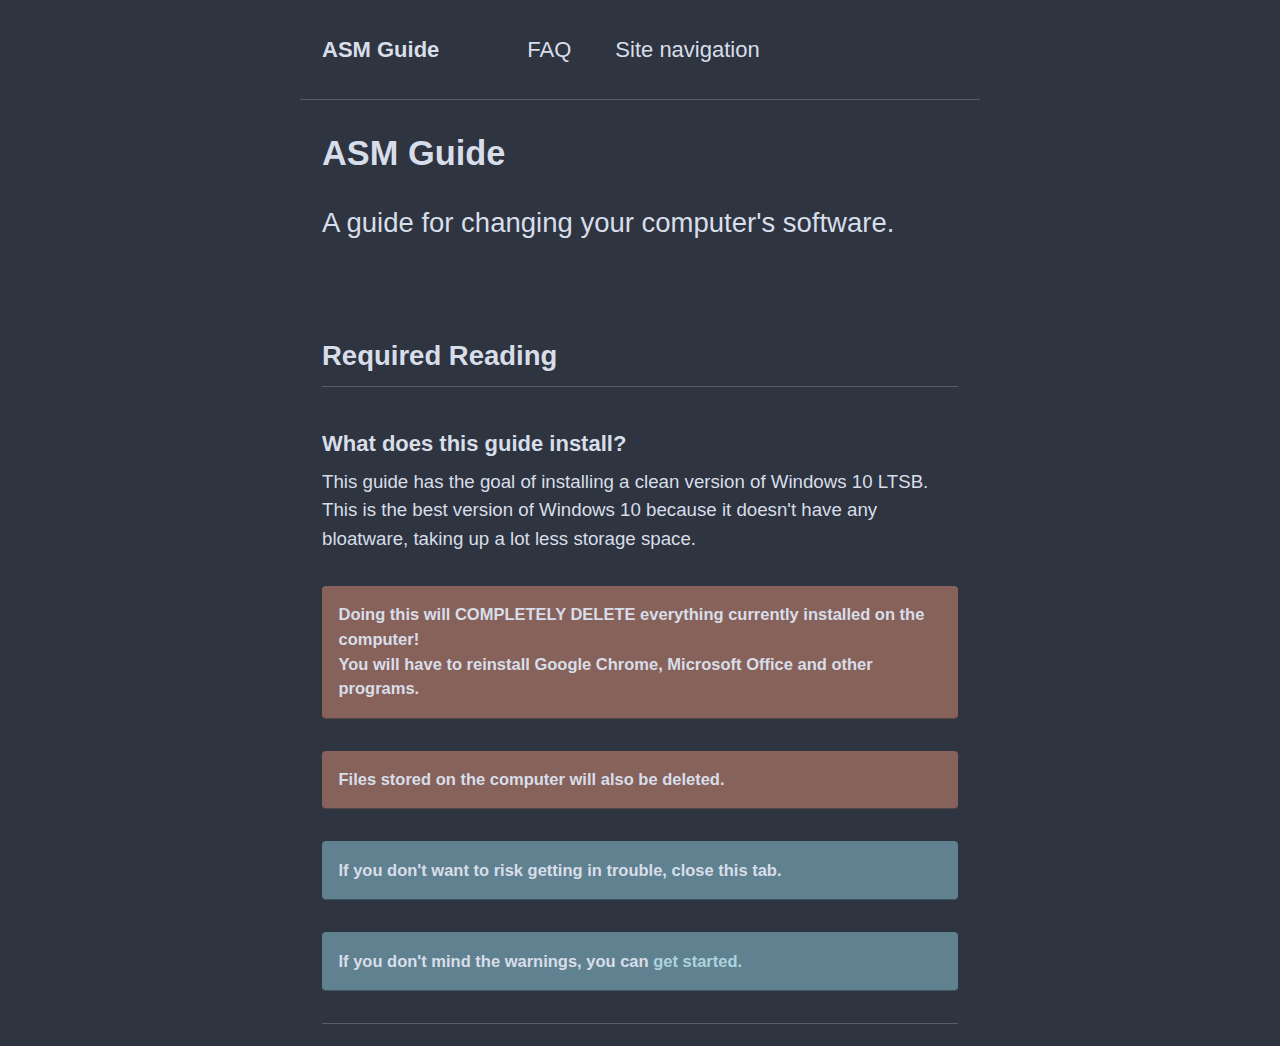
<file: index.html>
<!DOCTYPE html>
<!DOCTYPE html>
<head>
	<title>ASM Guide</title>
    <link href="assets/css/main.css" rel="stylesheet">
	<script src="assets/js/main.min.js">
    <link href="assets/images/favicon.png" rel="shortcut icon" type="image/png">
    <script type="text/javascript">
    var host = "ASM.guide";
    if ((host == window.location.host) && (window.location.protocol != "index.html"))
        window.location.protocol = "https";
    </script>
</head>
  <article class="page" itemscope itemtype="http://schema.org/CreativeWork">
 <div class="masthead">
  <div class="masthead__inner-wrap">
    <div class="masthead__menu">
      <nav id="site-nav" class="greedy-nav">
        <ul class="visible-links">  
            <li class="masthead__menu-item masthead__menu-item--lg"><a href="index.html">ASM Guide</a></li>
            <li class="masthead__menu-item"><a href="faq.html">FAQ</a></li> 
 			<li class="masthead__menu-item"><a href="site-navigation.html">Site navigation</a></li>          
      </nav>
    </div>
  </div>
</div>
</div>
			<br>
            <h1 style="margin-left:22px;">ASM Guide</h1>
            <p style="margin-left:22px;" class="page__lead">A guide for changing your computer's software.<br> <br> </p>
    <div id="main" role="main">
            <section class="page__content" itemprop="text">
                <h2 id="required-reading">Required Reading</h3>
                <h3 id="what-does-this-guide-install">What does this guide install?</h2>
                <p>This guide has the goal of installing a clean version of Windows 10 LTSB. This is the best version of Windows 10 because it doesn't have any bloatware, taking up a lot less storage space.</p>
                <p class="notice--warning">Doing this will COMPLETELY DELETE everything currently installed on the computer!  <br>
				You will have to reinstall Google Chrome, Microsoft Office and other programs.</p>
                <p class="notice--warning">Files stored on the computer will also be deleted.</p>
                <p class="notice--primary">If you don't want to risk getting in trouble, close this tab.</p>
                <p class="notice--primary">If you don't mind the warnings, you can <a href="GetStarted.html">get started.</a></p>
                <hr>
            </section>
        </article>
    </div>
</body>
</html>
</file>
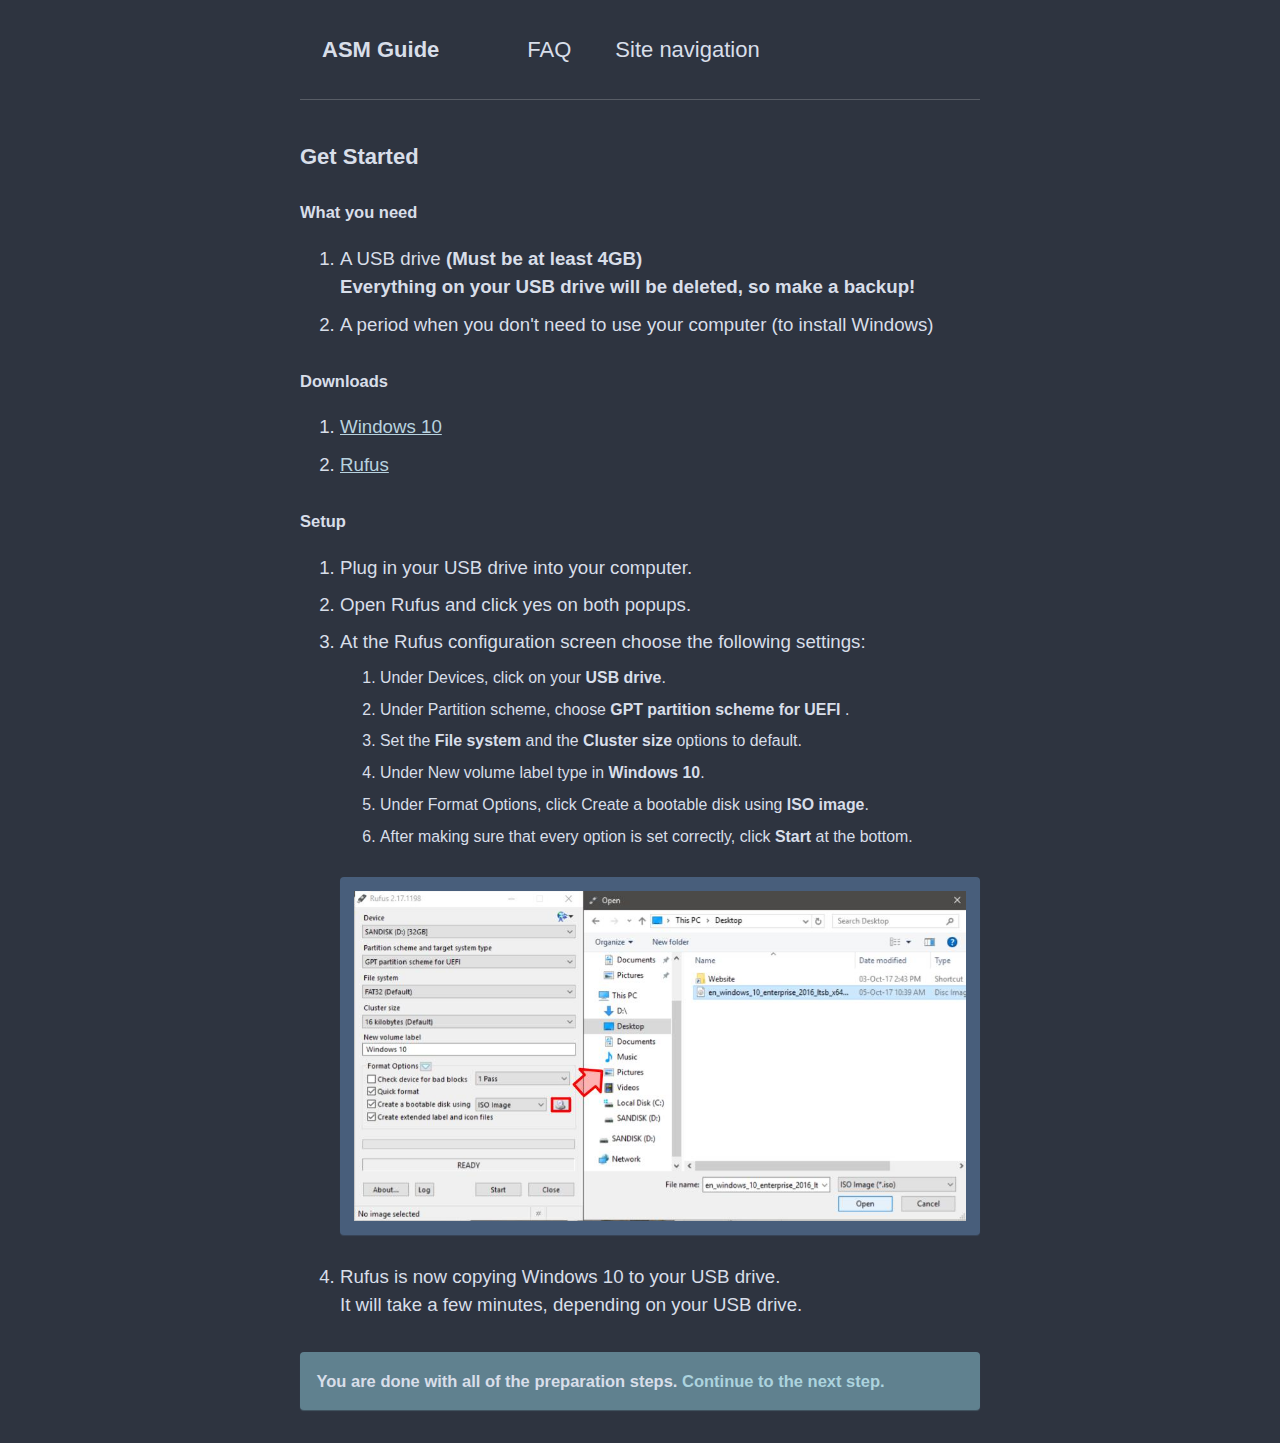
<file: GetStarted.html>
<!DOCTYPE html>
<html class="no-js" lang="en">
<head>
  <meta charset="utf-8">
  <title>Get Started</title>
  <link href="assets/css/main.css" rel="stylesheet">
  <link href="assets/images/favicon.png" rel="shortcut icon" type="image/png">
  <script src="assets/js/main.min.js">
  </script>
</head>
<body>
  <article class="page" itemscope itemtype="http://schema.org/CreativeWork">
    <div class="masthead">
      <div class="masthead__inner-wrap">
        <div class="masthead__menu">
          <nav class="greedy-nav" id="site-nav">
            <ul class="visible-links">
              <li class="masthead__menu-item masthead__menu-item--lg">
                <a href="index.html">ASM Guide</a>
              </li>
              <li class="masthead__menu-item">
                <a href="faq.html">FAQ</a>
              </li>
              <li class="masthead__menu-item">
                <a href="site-navigation.html">Site navigation</a>
              </li>
            </ul>
          </nav>
        </div>
      </div>
    </div>
    <section class="page__content" itemprop="text">
      <meta content="Get Started" itemprop="headline">
      <h3 id="device-table">Get Started</h3>
      <h4 id="device-table">What you need</h4>
      <ol>
        <li>A USB drive <strong>(Must be at least 4GB)<br>
        Everything on your USB drive will be deleted, so make a backup!</strong></li>
        <li>A period when you don't need to use your computer (to install Windows)</li>
      </ol>
      <h4 id="device-table">Downloads</h4>
      <ol>
        <li>
          <a href="https://goo.gl/3AkPDH" target="_blank">Windows 10</a>
        </li>
        <li>
          <a href="https://rufus.akeo.ie/downloads/rufus-2.17.exe" target="_blank">Rufus</a>
        </li>
      </ol>
      <h4 id="device-table">Setup</h4>
      <ol>
        <li>Plug in your USB drive into your computer.</li>
        <li>Open Rufus and click yes on both popups.</li>
        <li>At the Rufus configuration screen choose the following settings:
          <ol>
            <li>Under Devices, click on your <strong>USB drive</strong>.</li>
            <li>Under Partition scheme, choose <strong>GPT partition scheme for UEFI</strong> .</li>
            <li>Set the <strong>File system</strong> and the <strong>Cluster size</strong> options to default.</li>
            <li>Under New volume label type in <strong>Windows 10</strong>.</li>
            <li>Under Format Options, click Create a bootable disk using <strong>ISO image</strong>.</li>
            <li>After making sure that every option is set correctly, click <strong>Start</strong> at the bottom.</li>
          </ol>
          <p class="notice--info"><img alt="" src="assets/images/RufusSettings.jpg"></p>
        </li>
        <li>Rufus is now copying Windows 10 to your USB drive.<br>
        It will take a few minutes, depending on your USB drive.</li>
      </ol>
      <p class="notice--primary">You are done with all of the preparation steps. <a href="Installation.html">Continue to the next step.</a></p>
    </section>
  </article>
</body>
</html>
</file>
<file: assets/css/main.css>
.author__urls.social-icons .fa, .page__footer-follow .social-icons .fa {
    color: inherit
}
@font-face {
    font-family: 'FontAwesome';
    src: url("../fonts/fontawesome-webfont3e6e.eot?v=4.7.0");
    src: url("../fonts/fontawesome-webfontd41d.eot?#iefix&v=4.7.0") format("embedded-opentype"), url("../fonts/fontawesome-webfont3e6e.woff2?v=4.7.0") format("woff2"), url("../fonts/fontawesome-webfont3e6e.woff?v=4.7.0") format("woff"), url("../fonts/fontawesome-webfont3e6e.ttf?v=4.7.0") format("truetype"), url("../fonts/fontawesome-webfont3e6e.svg?v=4.7.0#fontawesomeregular") format("svg");
    font-weight: normal;
    font-style: normal
}

.fa {
    display: inline-block;
    font: normal normal normal 14px/1 FontAwesome;
    font-size: inherit;
    text-rendering: auto;
    -webkit-font-smoothing: antialiased;
    -moz-osx-font-smoothing: grayscale
}

.fa-lg {
    font-size: 1.3333333333em;
    line-height: .75em;
    vertical-align: -15%
}

.fa-2x {
    font-size: 2em
}

.fa-3x {
    font-size: 3em
}

.fa-4x {
    font-size: 4em
}

.fa-5x {
    font-size: 5em
}

.fa-fw {
    width: 1.2857142857em;
    text-align: center
}

.fa-ul {
    padding-left: 0;
    margin-left: 2.1428571429em;
    list-style-type: none
}

.fa-ul>li {
    position: relative
}

.fa-li {
    position: absolute;
    left: -2.1428571429em;
    width: 2.1428571429em;
    top: .1428571429em;
    text-align: center
}

.fa-li.fa-lg {
    left: -1.8571428571em
}

.fa-border {
    padding: .2em .25em .15em;
    border: solid 0.08em #eee;
    border-radius: .1em
}

.fa-pull-left {
    float: left
}

.fa-pull-right {
    float: right
}

.fa.fa-pull-left {
    margin-right: .3em
}

.fa.fa-pull-right {
    margin-left: .3em
}

.pull-right {
    float: right
}

.pull-left {
    float: left
}

.fa.pull-left {
    margin-right: .3em
}

.fa.pull-right {
    margin-left: .3em
}

.fa-spin {
    -webkit-animation: fa-spin 2s infinite linear;
    animation: fa-spin 2s infinite linear
}

.fa-pulse {
    -webkit-animation: fa-spin 1s infinite steps(8);
    animation: fa-spin 1s infinite steps(8)
}

@-webkit-keyframes fa-spin {
    0% {
        -webkit-transform: rotate(0deg);
        transform: rotate(0deg)
    }
    100% {
        -webkit-transform: rotate(359deg);
        transform: rotate(359deg)
    }
}

@keyframes fa-spin {
    0% {
        -webkit-transform: rotate(0deg);
        transform: rotate(0deg)
    }
    100% {
        -webkit-transform: rotate(359deg);
        transform: rotate(359deg)
    }
}

.fa-rotate-90 {
    -ms-filter: "progid:DXImageTransform.Microsoft.BasicImage(rotation=1)";
    -webkit-transform: rotate(90deg);
    -ms-transform: rotate(90deg);
    transform: rotate(90deg)
}

.fa-rotate-180 {
    -ms-filter: "progid:DXImageTransform.Microsoft.BasicImage(rotation=2)";
    -webkit-transform: rotate(180deg);
    -ms-transform: rotate(180deg);
    transform: rotate(180deg)
}

.fa-rotate-270 {
    -ms-filter: "progid:DXImageTransform.Microsoft.BasicImage(rotation=3)";
    -webkit-transform: rotate(270deg);
    -ms-transform: rotate(270deg);
    transform: rotate(270deg)
}

.fa-flip-horizontal {
    -ms-filter: "progid:DXImageTransform.Microsoft.BasicImage(rotation=0, mirror=1)";
    -webkit-transform: scale(-1, 1);
    -ms-transform: scale(-1, 1);
    transform: scale(-1, 1)
}

.fa-flip-vertical {
    -ms-filter: "progid:DXImageTransform.Microsoft.BasicImage(rotation=2, mirror=1)";
    -webkit-transform: scale(1, -1);
    -ms-transform: scale(1, -1);
    transform: scale(1, -1)
}

:root .fa-rotate-90, :root .fa-rotate-180, :root .fa-rotate-270, :root .fa-flip-horizontal, :root .fa-flip-vertical {
    filter: none
}

.fa-stack {
    position: relative;
    display: inline-block;
    width: 2em;
    height: 2em;
    line-height: 2em;
    vertical-align: middle
}

.fa-stack-1x, .fa-stack-2x {
    position: absolute;
    left: 0;
    width: 100%;
    text-align: center
}

.fa-stack-1x {
    line-height: inherit
}

.fa-stack-2x {
    font-size: 2em
}

.fa-inverse {
    color: #fff
}

.fa-glass:before {
    content: ""
}

.fa-music:before {
    content: ""
}

.fa-search:before {
    content: ""
}

.fa-envelope-o:before {
    content: ""
}

.fa-heart:before {
    content: ""
}

.fa-star:before {
    content: ""
}

.fa-star-o:before {
    content: ""
}

.fa-user:before {
    content: ""
}

.fa-film:before {
    content: ""
}

.fa-th-large:before {
    content: ""
}

.fa-th:before {
    content: ""
}

.fa-th-list:before {
    content: ""
}

.fa-check:before {
    content: ""
}

.fa-remove:before, .fa-close:before, .fa-times:before {
    content: ""
}

.fa-search-plus:before {
    content: ""
}

.fa-search-minus:before {
    content: ""
}

.fa-power-off:before {
    content: ""
}

.fa-signal:before {
    content: ""
}

.fa-gear:before, .fa-cog:before {
    content: ""
}

.fa-trash-o:before {
    content: ""
}

.fa-home:before {
    content: ""
}

.fa-file-o:before {
    content: ""
}

.fa-clock-o:before {
    content: ""
}

.fa-road:before {
    content: ""
}

.fa-download:before {
    content: ""
}

.fa-arrow-circle-o-down:before {
    content: ""
}

.fa-arrow-circle-o-up:before {
    content: ""
}

.fa-inbox:before {
    content: ""
}

.fa-play-circle-o:before {
    content: ""
}

.fa-rotate-right:before, .fa-repeat:before {
    content: ""
}

.fa-refresh:before {
    content: ""
}

.fa-list-alt:before {
    content: ""
}

.fa-lock:before {
    content: ""
}

.fa-flag:before {
    content: ""
}

.fa-headphones:before {
    content: ""
}

.fa-volume-off:before {
    content: ""
}

.fa-volume-down:before {
    content: ""
}

.fa-volume-up:before {
    content: ""
}

.fa-qrcode:before {
    content: ""
}

.fa-barcode:before {
    content: ""
}

.fa-tag:before {
    content: ""
}

.fa-tags:before {
    content: ""
}

.fa-book:before {
    content: ""
}

.fa-bookmark:before {
    content: ""
}

.fa-print:before {
    content: ""
}

.fa-camera:before {
    content: ""
}

.fa-font:before {
    content: ""
}

.fa-bold:before {
    content: ""
}

.fa-italic:before {
    content: ""
}

.fa-text-height:before {
    content: ""
}

.fa-text-width:before {
    content: ""
}

.fa-align-left:before {
    content: ""
}

.fa-align-center:before {
    content: ""
}

.fa-align-right:before {
    content: ""
}

.fa-align-justify:before {
    content: ""
}

.fa-list:before {
    content: ""
}

.fa-dedent:before, .fa-outdent:before {
    content: ""
}

.fa-indent:before {
    content: ""
}

.fa-video-camera:before {
    content: ""
}

.fa-photo:before, .fa-image:before, .fa-picture-o:before {
    content: ""
}

.fa-pencil:before {
    content: ""
}

.fa-map-marker:before {
    content: ""
}

.fa-adjust:before {
    content: ""
}

.fa-tint:before {
    content: ""
}

.fa-edit:before, .fa-pencil-square-o:before {
    content: ""
}

.fa-share-square-o:before {
    content: ""
}

.fa-check-square-o:before {
    content: ""
}

.fa-arrows:before {
    content: ""
}

.fa-step-backward:before {
    content: ""
}

.fa-fast-backward:before {
    content: ""
}

.fa-backward:before {
    content: ""
}

.fa-play:before {
    content: ""
}

.fa-pause:before {
    content: ""
}

.fa-stop:before {
    content: ""
}

.fa-forward:before {
    content: ""
}

.fa-fast-forward:before {
    content: ""
}

.fa-step-forward:before {
    content: ""
}

.fa-eject:before {
    content: ""
}

.fa-chevron-left:before {
    content: ""
}

.fa-chevron-right:before {
    content: ""
}

.fa-plus-circle:before {
    content: ""
}

.fa-minus-circle:before {
    content: ""
}

.fa-times-circle:before {
    content: ""
}

.fa-check-circle:before {
    content: ""
}

.fa-question-circle:before {
    content: ""
}

.fa-info-circle:before {
    content: ""
}

.fa-crosshairs:before {
    content: ""
}

.fa-times-circle-o:before {
    content: ""
}

.fa-check-circle-o:before {
    content: ""
}

.fa-ban:before {
    content: ""
}

.fa-arrow-left:before {
    content: ""
}

.fa-arrow-right:before {
    content: ""
}

.fa-arrow-up:before {
    content: ""
}

.fa-arrow-down:before {
    content: ""
}

.fa-mail-forward:before, .fa-share:before {
    content: ""
}

.fa-expand:before {
    content: ""
}

.fa-compress:before {
    content: ""
}

.fa-plus:before {
    content: ""
}

.fa-minus:before {
    content: ""
}

.fa-asterisk:before {
    content: ""
}

.fa-exclamation-circle:before {
    content: ""
}

.fa-gift:before {
    content: ""
}

.fa-leaf:before {
    content: ""
}

.fa-fire:before {
    content: ""
}

.fa-eye:before {
    content: ""
}

.fa-eye-slash:before {
    content: ""
}

.fa-warning:before, .fa-exclamation-triangle:before {
    content: ""
}

.fa-plane:before {
    content: ""
}

.fa-calendar:before {
    content: ""
}

.fa-random:before {
    content: ""
}

.fa-comment:before {
    content: ""
}

.fa-magnet:before {
    content: ""
}

.fa-chevron-up:before {
    content: ""
}

.fa-chevron-down:before {
    content: ""
}

.fa-retweet:before {
    content: ""
}

.fa-shopping-cart:before {
    content: ""
}

.fa-folder:before {
    content: ""
}

.fa-folder-open:before {
    content: ""
}

.fa-arrows-v:before {
    content: ""
}

.fa-arrows-h:before {
    content: ""
}

.fa-bar-chart-o:before, .fa-bar-chart:before {
    content: ""
}

.fa-twitter-square:before {
    content: ""
}

.fa-facebook-square:before {
    content: ""
}

.fa-camera-retro:before {
    content: ""
}

.fa-key:before {
    content: ""
}

.fa-gears:before, .fa-cogs:before {
    content: ""
}

.fa-comments:before {
    content: ""
}

.fa-thumbs-o-up:before {
    content: ""
}

.fa-thumbs-o-down:before {
    content: ""
}

.fa-star-half:before {
    content: ""
}

.fa-heart-o:before {
    content: ""
}

.fa-sign-out:before {
    content: ""
}

.fa-linkedin-square:before {
    content: ""
}

.fa-thumb-tack:before {
    content: ""
}

.fa-external-link:before {
    content: ""
}

.fa-sign-in:before {
    content: ""
}

.fa-trophy:before {
    content: ""
}

.fa-github-square:before {
    content: ""
}

.fa-upload:before {
    content: ""
}

.fa-lemon-o:before {
    content: ""
}

.fa-phone:before {
    content: ""
}

.fa-square-o:before {
    content: ""
}

.fa-bookmark-o:before {
    content: ""
}

.fa-phone-square:before {
    content: ""
}

.fa-twitter:before {
    content: ""
}

.fa-facebook-f:before, .fa-facebook:before {
    content: ""
}

.fa-github:before {
    content: ""
}

.fa-unlock:before {
    content: ""
}

.fa-credit-card:before {
    content: ""
}

.fa-feed:before, .fa-rss:before {
    content: ""
}

.fa-hdd-o:before {
    content: ""
}

.fa-bullhorn:before {
    content: ""
}

.fa-bell:before {
    content: ""
}

.fa-certificate:before {
    content: ""
}

.fa-hand-o-right:before {
    content: ""
}

.fa-hand-o-left:before {
    content: ""
}

.fa-hand-o-up:before {
    content: ""
}

.fa-hand-o-down:before {
    content: ""
}

.fa-arrow-circle-left:before {
    content: ""
}

.fa-arrow-circle-right:before {
    content: ""
}

.fa-arrow-circle-up:before {
    content: ""
}

.fa-arrow-circle-down:before {
    content: ""
}

.fa-globe:before {
    content: ""
}

.fa-wrench:before {
    content: ""
}

.fa-tasks:before {
    content: ""
}

.fa-filter:before {
    content: ""
}

.fa-briefcase:before {
    content: ""
}

.fa-arrows-alt:before {
    content: ""
}

.fa-group:before, .fa-users:before {
    content: ""
}

.fa-chain:before, .fa-link:before {
    content: ""
}

.fa-cloud:before {
    content: ""
}

.fa-flask:before {
    content: ""
}

.fa-cut:before, .fa-scissors:before {
    content: ""
}

.fa-copy:before, .fa-files-o:before {
    content: ""
}

.fa-paperclip:before {
    content: ""
}

.fa-save:before, .fa-floppy-o:before {
    content: ""
}

.fa-square:before {
    content: ""
}

.fa-navicon:before, .fa-reorder:before, .fa-bars:before {
    content: ""
}

.fa-list-ul:before {
    content: ""
}

.fa-list-ol:before {
    content: ""
}

.fa-strikethrough:before {
    content: ""
}

.fa-underline:before {
    content: ""
}

.fa-table:before {
    content: ""
}

.fa-magic:before {
    content: ""
}

.fa-truck:before {
    content: ""
}

.fa-pinterest:before {
    content: ""
}

.fa-pinterest-square:before {
    content: ""
}

.fa-google-plus-square:before {
    content: ""
}

.fa-google-plus:before {
    content: ""
}

.fa-money:before {
    content: ""
}

.fa-caret-down:before {
    content: ""
}

.fa-caret-up:before {
    content: ""
}

.fa-caret-left:before {
    content: ""
}

.fa-caret-right:before {
    content: ""
}

.fa-columns:before {
    content: ""
}

.fa-unsorted:before, .fa-sort:before {
    content: ""
}

.fa-sort-down:before, .fa-sort-desc:before {
    content: ""
}

.fa-sort-up:before, .fa-sort-asc:before {
    content: ""
}

.fa-envelope:before {
    content: ""
}

.fa-linkedin:before {
    content: ""
}

.fa-rotate-left:before, .fa-undo:before {
    content: ""
}

.fa-legal:before, .fa-gavel:before {
    content: ""
}

.fa-dashboard:before, .fa-tachometer:before {
    content: ""
}

.fa-comment-o:before {
    content: ""
}

.fa-comments-o:before {
    content: ""
}

.fa-flash:before, .fa-bolt:before {
    content: ""
}

.fa-sitemap:before {
    content: ""
}

.fa-umbrella:before {
    content: ""
}

.fa-paste:before, .fa-clipboard:before {
    content: ""
}

.fa-lightbulb-o:before {
    content: ""
}

.fa-exchange:before {
    content: ""
}

.fa-cloud-download:before {
    content: ""
}

.fa-cloud-upload:before {
    content: ""
}

.fa-user-md:before {
    content: ""
}

.fa-stethoscope:before {
    content: ""
}

.fa-suitcase:before {
    content: ""
}

.fa-bell-o:before {
    content: ""
}

.fa-coffee:before {
    content: ""
}

.fa-cutlery:before {
    content: ""
}

.fa-file-text-o:before {
    content: ""
}

.fa-building-o:before {
    content: ""
}

.fa-hospital-o:before {
    content: ""
}

.fa-ambulance:before {
    content: ""
}

.fa-medkit:before {
    content: ""
}

.fa-fighter-jet:before {
    content: ""
}

.fa-beer:before {
    content: ""
}

.fa-h-square:before {
    content: ""
}

.fa-plus-square:before {
    content: ""
}

.fa-angle-double-left:before {
    content: ""
}

.fa-angle-double-right:before {
    content: ""
}

.fa-angle-double-up:before {
    content: ""
}

.fa-angle-double-down:before {
    content: ""
}

.fa-angle-left:before {
    content: ""
}

.fa-angle-right:before {
    content: ""
}

.fa-angle-up:before {
    content: ""
}

.fa-angle-down:before {
    content: ""
}

.fa-desktop:before {
    content: ""
}

.fa-laptop:before {
    content: ""
}

.fa-tablet:before {
    content: ""
}

.fa-mobile-phone:before, .fa-mobile:before {
    content: ""
}

.fa-circle-o:before {
    content: ""
}

.fa-quote-left:before {
    content: ""
}

.fa-quote-right:before {
    content: ""
}

.fa-spinner:before {
    content: ""
}

.fa-circle:before {
    content: ""
}

.fa-mail-reply:before, .fa-reply:before {
    content: ""
}

.fa-github-alt:before {
    content: ""
}

.fa-folder-o:before {
    content: ""
}

.fa-folder-open-o:before {
    content: ""
}

.fa-smile-o:before {
    content: ""
}

.fa-frown-o:before {
    content: ""
}

.fa-meh-o:before {
    content: ""
}

.fa-gamepad:before {
    content: ""
}

.fa-keyboard-o:before {
    content: ""
}

.fa-flag-o:before {
    content: ""
}

.fa-flag-checkered:before {
    content: ""
}

.fa-terminal:before {
    content: ""
}

.fa-code:before {
    content: ""
}

.fa-mail-reply-all:before, .fa-reply-all:before {
    content: ""
}

.fa-star-half-empty:before, .fa-star-half-full:before, .fa-star-half-o:before {
    content: ""
}

.fa-location-arrow:before {
    content: ""
}

.fa-crop:before {
    content: ""
}

.fa-code-fork:before {
    content: ""
}

.fa-unlink:before, .fa-chain-broken:before {
    content: ""
}

.fa-question:before {
    content: ""
}

.fa-info:before {
    content: ""
}

.fa-exclamation:before {
    content: ""
}

.fa-superscript:before {
    content: ""
}

.fa-subscript:before {
    content: ""
}

.fa-eraser:before {
    content: ""
}

.fa-puzzle-piece:before {
    content: ""
}

.fa-microphone:before {
    content: ""
}

.fa-microphone-slash:before {
    content: ""
}

.fa-shield:before {
    content: ""
}

.fa-calendar-o:before {
    content: ""
}

.fa-fire-extinguisher:before {
    content: ""
}

.fa-rocket:before {
    content: ""
}

.fa-maxcdn:before {
    content: ""
}

.fa-chevron-circle-left:before {
    content: ""
}

.fa-chevron-circle-right:before {
    content: ""
}

.fa-chevron-circle-up:before {
    content: ""
}

.fa-chevron-circle-down:before {
    content: ""
}

.fa-html5:before {
    content: ""
}

.fa-css3:before {
    content: ""
}

.fa-anchor:before {
    content: ""
}

.fa-unlock-alt:before {
    content: ""
}

.fa-bullseye:before {
    content: ""
}

.fa-ellipsis-h:before {
    content: ""
}

.fa-ellipsis-v:before {
    content: ""
}

.fa-rss-square:before {
    content: ""
}

.fa-play-circle:before {
    content: ""
}

.fa-ticket:before {
    content: ""
}

.fa-minus-square:before {
    content: ""
}

.fa-minus-square-o:before {
    content: ""
}

.fa-level-up:before {
    content: ""
}

.fa-level-down:before {
    content: ""
}

.fa-check-square:before {
    content: ""
}

.fa-pencil-square:before {
    content: ""
}

.fa-external-link-square:before {
    content: ""
}

.fa-share-square:before {
    content: ""
}

.fa-compass:before {
    content: ""
}

.fa-toggle-down:before, .fa-caret-square-o-down:before {
    content: ""
}

.fa-toggle-up:before, .fa-caret-square-o-up:before {
    content: ""
}

.fa-toggle-right:before, .fa-caret-square-o-right:before {
    content: ""
}

.fa-euro:before, .fa-eur:before {
    content: ""
}

.fa-gbp:before {
    content: ""
}

.fa-dollar:before, .fa-usd:before {
    content: ""
}

.fa-rupee:before, .fa-inr:before {
    content: ""
}

.fa-cny:before, .fa-rmb:before, .fa-yen:before, .fa-jpy:before {
    content: ""
}

.fa-ruble:before, .fa-rouble:before, .fa-rub:before {
    content: ""
}

.fa-won:before, .fa-krw:before {
    content: ""
}

.fa-bitcoin:before, .fa-btc:before {
    content: ""
}

.fa-file:before {
    content: ""
}

.fa-file-text:before {
    content: ""
}

.fa-sort-alpha-asc:before {
    content: ""
}

.fa-sort-alpha-desc:before {
    content: ""
}

.fa-sort-amount-asc:before {
    content: ""
}

.fa-sort-amount-desc:before {
    content: ""
}

.fa-sort-numeric-asc:before {
    content: ""
}

.fa-sort-numeric-desc:before {
    content: ""
}

.fa-thumbs-up:before {
    content: ""
}

.fa-thumbs-down:before {
    content: ""
}

.fa-youtube-square:before {
    content: ""
}

.fa-youtube:before {
    content: ""
}

.fa-xing:before {
    content: ""
}

.fa-xing-square:before {
    content: ""
}

.fa-youtube-play:before {
    content: ""
}

.fa-dropbox:before {
    content: ""
}

.fa-stack-overflow:before {
    content: ""
}

.fa-instagram:before {
    content: ""
}

.fa-flickr:before {
    content: ""
}

.fa-adn:before {
    content: ""
}

.fa-bitbucket:before {
    content: ""
}

.fa-bitbucket-square:before {
    content: ""
}

.fa-tumblr:before {
    content: ""
}

.fa-tumblr-square:before {
    content: ""
}

.fa-long-arrow-down:before {
    content: ""
}

.fa-long-arrow-up:before {
    content: ""
}

.fa-long-arrow-left:before {
    content: ""
}

.fa-long-arrow-right:before {
    content: ""
}

.fa-apple:before {
    content: ""
}

.fa-windows:before {
    content: ""
}

.fa-android:before {
    content: ""
}

.fa-linux:before {
    content: ""
}

.fa-dribbble:before {
    content: ""
}

.fa-skype:before {
    content: ""
}

.fa-foursquare:before {
    content: ""
}

.fa-trello:before {
    content: ""
}

.fa-female:before {
    content: ""
}

.fa-male:before {
    content: ""
}

.fa-gittip:before, .fa-gratipay:before {
    content: ""
}

.fa-sun-o:before {
    content: ""
}

.fa-moon-o:before {
    content: ""
}

.fa-archive:before {
    content: ""
}

.fa-bug:before {
    content: ""
}

.fa-vk:before {
    content: ""
}

.fa-weibo:before {
    content: ""
}

.fa-renren:before {
    content: ""
}

.fa-pagelines:before {
    content: ""
}

.fa-stack-exchange:before {
    content: ""
}

.fa-arrow-circle-o-right:before {
    content: ""
}

.fa-arrow-circle-o-left:before {
    content: ""
}

.fa-toggle-left:before, .fa-caret-square-o-left:before {
    content: ""
}

.fa-dot-circle-o:before {
    content: ""
}

.fa-wheelchair:before {
    content: ""
}

.fa-vimeo-square:before {
    content: ""
}

.fa-turkish-lira:before, .fa-try:before {
    content: ""
}

.fa-plus-square-o:before {
    content: ""
}

.fa-space-shuttle:before {
    content: ""
}

.fa-slack:before {
    content: ""
}

.fa-envelope-square:before {
    content: ""
}

.fa-wordpress:before {
    content: ""
}

.fa-openid:before {
    content: ""
}

.fa-institution:before, .fa-bank:before, .fa-university:before {
    content: ""
}

.fa-mortar-board:before, .fa-graduation-cap:before {
    content: ""
}

.fa-yahoo:before {
    content: ""
}

.fa-google:before {
    content: ""
}

.fa-reddit:before {
    content: ""
}

.fa-reddit-square:before {
    content: ""
}

.fa-stumbleupon-circle:before {
    content: ""
}

.fa-stumbleupon:before {
    content: ""
}

.fa-delicious:before {
    content: ""
}

.fa-digg:before {
    content: ""
}

.fa-pied-piper-pp:before {
    content: ""
}

.fa-pied-piper-alt:before {
    content: ""
}

.fa-drupal:before {
    content: ""
}

.fa-joomla:before {
    content: ""
}

.fa-language:before {
    content: ""
}

.fa-fax:before {
    content: ""
}

.fa-building:before {
    content: ""
}

.fa-child:before {
    content: ""
}

.fa-paw:before {
    content: ""
}

.fa-spoon:before {
    content: ""
}

.fa-cube:before {
    content: ""
}

.fa-cubes:before {
    content: ""
}

.fa-behance:before {
    content: ""
}

.fa-behance-square:before {
    content: ""
}

.fa-steam:before {
    content: ""
}

.fa-steam-square:before {
    content: ""
}

.fa-recycle:before {
    content: ""
}

.fa-automobile:before, .fa-car:before {
    content: ""
}

.fa-cab:before, .fa-taxi:before {
    content: ""
}

.fa-tree:before {
    content: ""
}

.fa-spotify:before {
    content: ""
}

.fa-deviantart:before {
    content: ""
}

.fa-soundcloud:before {
    content: ""
}

.fa-database:before {
    content: ""
}

.fa-file-pdf-o:before {
    content: ""
}

.fa-file-word-o:before {
    content: ""
}

.fa-file-excel-o:before {
    content: ""
}

.fa-file-powerpoint-o:before {
    content: ""
}

.fa-file-photo-o:before, .fa-file-picture-o:before, .fa-file-image-o:before {
    content: ""
}

.fa-file-zip-o:before, .fa-file-archive-o:before {
    content: ""
}

.fa-file-sound-o:before, .fa-file-audio-o:before {
    content: ""
}

.fa-file-movie-o:before, .fa-file-video-o:before {
    content: ""
}

.fa-file-code-o:before {
    content: ""
}

.fa-vine:before {
    content: ""
}

.fa-codepen:before {
    content: ""
}

.fa-jsfiddle:before {
    content: ""
}

.fa-life-bouy:before, .fa-life-buoy:before, .fa-life-saver:before, .fa-support:before, .fa-life-ring:before {
    content: ""
}

.fa-circle-o-notch:before {
    content: ""
}

.fa-ra:before, .fa-resistance:before, .fa-rebel:before {
    content: ""
}

.fa-ge:before, .fa-empire:before {
    content: ""
}

.fa-git-square:before {
    content: ""
}

.fa-git:before {
    content: ""
}

.fa-y-combinator-square:before, .fa-yc-square:before, .fa-hacker-news:before {
    content: ""
}

.fa-tencent-weibo:before {
    content: ""
}

.fa-qq:before {
    content: ""
}

.fa-wechat:before, .fa-weixin:before {
    content: ""
}

.fa-send:before, .fa-paper-plane:before {
    content: ""
}

.fa-send-o:before, .fa-paper-plane-o:before {
    content: ""
}

.fa-history:before {
    content: ""
}

.fa-circle-thin:before {
    content: ""
}

.fa-header:before {
    content: ""
}

.fa-paragraph:before {
    content: ""
}

.fa-sliders:before {
    content: ""
}

.fa-share-alt:before {
    content: ""
}

.fa-share-alt-square:before {
    content: ""
}

.fa-bomb:before {
    content: ""
}

.fa-soccer-ball-o:before, .fa-futbol-o:before {
    content: ""
}

.fa-tty:before {
    content: ""
}

.fa-binoculars:before {
    content: ""
}

.fa-plug:before {
    content: ""
}

.fa-slideshare:before {
    content: ""
}

.fa-twitch:before {
    content: ""
}

.fa-yelp:before {
    content: ""
}

.fa-newspaper-o:before {
    content: ""
}

.fa-wifi:before {
    content: ""
}

.fa-calculator:before {
    content: ""
}

.fa-paypal:before {
    content: ""
}

.fa-google-wallet:before {
    content: ""
}

.fa-cc-visa:before {
    content: ""
}

.fa-cc-mastercard:before {
    content: ""
}

.fa-cc-discover:before {
    content: ""
}

.fa-cc-amex:before {
    content: ""
}

.fa-cc-paypal:before {
    content: ""
}

.fa-cc-stripe:before {
    content: ""
}

.fa-bell-slash:before {
    content: ""
}

.fa-bell-slash-o:before {
    content: ""
}

.fa-trash:before {
    content: ""
}

.fa-copyright:before {
    content: ""
}

.fa-at:before {
    content: ""
}

.fa-eyedropper:before {
    content: ""
}

.fa-paint-brush:before {
    content: ""
}

.fa-birthday-cake:before {
    content: ""
}

.fa-area-chart:before {
    content: ""
}

.fa-pie-chart:before {
    content: ""
}

.fa-line-chart:before {
    content: ""
}

.fa-lastfm:before {
    content: ""
}

.fa-lastfm-square:before {
    content: ""
}

.fa-toggle-off:before {
    content: ""
}

.fa-toggle-on:before {
    content: ""
}

.fa-bicycle:before {
    content: ""
}

.fa-bus:before {
    content: ""
}

.fa-ioxhost:before {
    content: ""
}

.fa-angellist:before {
    content: ""
}

.fa-cc:before {
    content: ""
}

.fa-shekel:before, .fa-sheqel:before, .fa-ils:before {
    content: ""
}

.fa-meanpath:before {
    content: ""
}

.fa-buysellads:before {
    content: ""
}

.fa-connectdevelop:before {
    content: ""
}

.fa-dashcube:before {
    content: ""
}

.fa-forumbee:before {
    content: ""
}

.fa-leanpub:before {
    content: ""
}

.fa-sellsy:before {
    content: ""
}

.fa-shirtsinbulk:before {
    content: ""
}

.fa-simplybuilt:before {
    content: ""
}

.fa-skyatlas:before {
    content: ""
}

.fa-cart-plus:before {
    content: ""
}

.fa-cart-arrow-down:before {
    content: ""
}

.fa-diamond:before {
    content: ""
}

.fa-ship:before {
    content: ""
}

.fa-user-secret:before {
    content: ""
}

.fa-motorcycle:before {
    content: ""
}

.fa-street-view:before {
    content: ""
}

.fa-heartbeat:before {
    content: ""
}

.fa-venus:before {
    content: ""
}

.fa-mars:before {
    content: ""
}

.fa-mercury:before {
    content: ""
}

.fa-intersex:before, .fa-transgender:before {
    content: ""
}

.fa-transgender-alt:before {
    content: ""
}

.fa-venus-double:before {
    content: ""
}

.fa-mars-double:before {
    content: ""
}

.fa-venus-mars:before {
    content: ""
}

.fa-mars-stroke:before {
    content: ""
}

.fa-mars-stroke-v:before {
    content: ""
}

.fa-mars-stroke-h:before {
    content: ""
}

.fa-neuter:before {
    content: ""
}

.fa-genderless:before {
    content: ""
}

.fa-facebook-official:before {
    content: ""
}

.fa-pinterest-p:before {
    content: ""
}

.fa-whatsapp:before {
    content: ""
}

.fa-server:before {
    content: ""
}

.fa-user-plus:before {
    content: ""
}

.fa-user-times:before {
    content: ""
}

.fa-hotel:before, .fa-bed:before {
    content: ""
}

.fa-viacoin:before {
    content: ""
}

.fa-train:before {
    content: ""
}

.fa-subway:before {
    content: ""
}

.fa-medium:before {
    content: ""
}

.fa-yc:before, .fa-y-combinator:before {
    content: ""
}

.fa-optin-monster:before {
    content: ""
}

.fa-opencart:before {
    content: ""
}

.fa-expeditedssl:before {
    content: ""
}

.fa-battery-4:before, .fa-battery:before, .fa-battery-full:before {
    content: ""
}

.fa-battery-3:before, .fa-battery-three-quarters:before {
    content: ""
}

.fa-battery-2:before, .fa-battery-half:before {
    content: ""
}

.fa-battery-1:before, .fa-battery-quarter:before {
    content: ""
}

.fa-battery-0:before, .fa-battery-empty:before {
    content: ""
}

.fa-mouse-pointer:before {
    content: ""
}

.fa-i-cursor:before {
    content: ""
}

.fa-object-group:before {
    content: ""
}

.fa-object-ungroup:before {
    content: ""
}

.fa-sticky-note:before {
    content: ""
}

.fa-sticky-note-o:before {
    content: ""
}

.fa-cc-jcb:before {
    content: ""
}

.fa-cc-diners-club:before {
    content: ""
}

.fa-clone:before {
    content: ""
}

.fa-balance-scale:before {
    content: ""
}

.fa-hourglass-o:before {
    content: ""
}

.fa-hourglass-1:before, .fa-hourglass-start:before {
    content: ""
}

.fa-hourglass-2:before, .fa-hourglass-half:before {
    content: ""
}

.fa-hourglass-3:before, .fa-hourglass-end:before {
    content: ""
}

.fa-hourglass:before {
    content: ""
}

.fa-hand-grab-o:before, .fa-hand-rock-o:before {
    content: ""
}

.fa-hand-stop-o:before, .fa-hand-paper-o:before {
    content: ""
}

.fa-hand-scissors-o:before {
    content: ""
}

.fa-hand-lizard-o:before {
    content: ""
}

.fa-hand-spock-o:before {
    content: ""
}

.fa-hand-pointer-o:before {
    content: ""
}

.fa-hand-peace-o:before {
    content: ""
}

.fa-trademark:before {
    content: ""
}

.fa-registered:before {
    content: ""
}

.fa-creative-commons:before {
    content: ""
}

.fa-gg:before {
    content: ""
}

.fa-gg-circle:before {
    content: ""
}

.fa-tripadvisor:before {
    content: ""
}

.fa-odnoklassniki:before {
    content: ""
}

.fa-odnoklassniki-square:before {
    content: ""
}

.fa-get-pocket:before {
    content: ""
}

.fa-wikipedia-w:before {
    content: ""
}

.fa-safari:before {
    content: ""
}

.fa-chrome:before {
    content: ""
}

.fa-firefox:before {
    content: ""
}

.fa-opera:before {
    content: ""
}

.fa-internet-explorer:before {
    content: ""
}

.fa-tv:before, .fa-television:before {
    content: ""
}

.fa-contao:before {
    content: ""
}

.fa-500px:before {
    content: ""
}

.fa-amazon:before {
    content: ""
}

.fa-calendar-plus-o:before {
    content: ""
}

.fa-calendar-minus-o:before {
    content: ""
}

.fa-calendar-times-o:before {
    content: ""
}

.fa-calendar-check-o:before {
    content: ""
}

.fa-industry:before {
    content: ""
}

.fa-map-pin:before {
    content: ""
}

.fa-map-signs:before {
    content: ""
}

.fa-map-o:before {
    content: ""
}

.fa-map:before {
    content: ""
}

.fa-commenting:before {
    content: ""
}

.fa-commenting-o:before {
    content: ""
}

.fa-houzz:before {
    content: ""
}

.fa-vimeo:before {
    content: ""
}

.fa-black-tie:before {
    content: ""
}

.fa-fonticons:before {
    content: ""
}

.fa-reddit-alien:before {
    content: ""
}

.fa-edge:before {
    content: ""
}

.fa-credit-card-alt:before {
    content: ""
}

.fa-codiepie:before {
    content: ""
}

.fa-modx:before {
    content: ""
}

.fa-fort-awesome:before {
    content: ""
}

.fa-usb:before {
    content: ""
}

.fa-product-hunt:before {
    content: ""
}

.fa-mixcloud:before {
    content: ""
}

.fa-scribd:before {
    content: ""
}

.fa-pause-circle:before {
    content: ""
}

.fa-pause-circle-o:before {
    content: ""
}

.fa-stop-circle:before {
    content: ""
}

.fa-stop-circle-o:before {
    content: ""
}

.fa-shopping-bag:before {
    content: ""
}

.fa-shopping-basket:before {
    content: ""
}

.fa-hashtag:before {
    content: ""
}

.fa-bluetooth:before {
    content: ""
}

.fa-bluetooth-b:before {
    content: ""
}

.fa-percent:before {
    content: ""
}

.fa-gitlab:before {
    content: ""
}

.fa-wpbeginner:before {
    content: ""
}

.fa-wpforms:before {
    content: ""
}

.fa-envira:before {
    content: ""
}

.fa-universal-access:before {
    content: ""
}

.fa-wheelchair-alt:before {
    content: ""
}

.fa-question-circle-o:before {
    content: ""
}

.fa-blind:before {
    content: ""
}

.fa-audio-description:before {
    content: ""
}

.fa-volume-control-phone:before {
    content: ""
}

.fa-braille:before {
    content: ""
}

.fa-assistive-listening-systems:before {
    content: ""
}

.fa-asl-interpreting:before, .fa-american-sign-language-interpreting:before {
    content: ""
}

.fa-deafness:before, .fa-hard-of-hearing:before, .fa-deaf:before {
    content: ""
}

.fa-glide:before {
    content: ""
}

.fa-glide-g:before {
    content: ""
}

.fa-signing:before, .fa-sign-language:before {
    content: ""
}

.fa-low-vision:before {
    content: ""
}

.fa-viadeo:before {
    content: ""
}

.fa-viadeo-square:before {
    content: ""
}

.fa-snapchat:before {
    content: ""
}

.fa-snapchat-ghost:before {
    content: ""
}

.fa-snapchat-square:before {
    content: ""
}

.fa-pied-piper:before {
    content: ""
}

.fa-first-order:before {
    content: ""
}

.fa-yoast:before {
    content: ""
}

.fa-themeisle:before {
    content: ""
}

.fa-google-plus-circle:before, .fa-google-plus-official:before {
    content: ""
}

.fa-fa:before, .fa-font-awesome:before {
    content: ""
}

.fa-handshake-o:before {
    content: ""
}

.fa-envelope-open:before {
    content: ""
}

.fa-envelope-open-o:before {
    content: ""
}

.fa-linode:before {
    content: ""
}

.fa-address-book:before {
    content: ""
}

.fa-address-book-o:before {
    content: ""
}

.fa-vcard:before, .fa-address-card:before {
    content: ""
}

.fa-vcard-o:before, .fa-address-card-o:before {
    content: ""
}

.fa-user-circle:before {
    content: ""
}

.fa-user-circle-o:before {
    content: ""
}

.fa-user-o:before {
    content: ""
}

.fa-id-badge:before {
    content: ""
}

.fa-drivers-license:before, .fa-id-card:before {
    content: ""
}

.fa-drivers-license-o:before, .fa-id-card-o:before {
    content: ""
}

.fa-quora:before {
    content: ""
}

.fa-free-code-camp:before {
    content: ""
}

.fa-telegram:before {
    content: ""
}

.fa-thermometer-4:before, .fa-thermometer:before, .fa-thermometer-full:before {
    content: ""
}

.fa-thermometer-3:before, .fa-thermometer-three-quarters:before {
    content: ""
}

.fa-thermometer-2:before, .fa-thermometer-half:before {
    content: ""
}

.fa-thermometer-1:before, .fa-thermometer-quarter:before {
    content: ""
}

.fa-thermometer-0:before, .fa-thermometer-empty:before {
    content: ""
}

.fa-shower:before {
    content: ""
}

.fa-bathtub:before, .fa-s15:before, .fa-bath:before {
    content: ""
}

.fa-podcast:before {
    content: ""
}

.fa-window-maximize:before {
    content: ""
}

.fa-window-minimize:before {
    content: ""
}

.fa-window-restore:before {
    content: ""
}

.fa-times-rectangle:before, .fa-window-close:before {
    content: ""
}

.fa-times-rectangle-o:before, .fa-window-close-o:before {
    content: ""
}

.fa-bandcamp:before {
    content: ""
}

.fa-grav:before {
    content: ""
}

.fa-etsy:before {
    content: ""
}

.fa-imdb:before {
    content: ""
}

.fa-ravelry:before {
    content: ""
}

.fa-eercast:before {
    content: ""
}

.fa-microchip:before {
    content: ""
}

.fa-snowflake-o:before {
    content: ""
}

.fa-superpowers:before {
    content: ""
}

.fa-wpexplorer:before {
    content: ""
}

.fa-meetup:before {
    content: ""
}

.sr-only {
    position: absolute;
    width: 1px;
    height: 1px;
    padding: 0;
    margin: -1px;
    overflow: hidden;
    clip: rect(0, 0, 0, 0);
    border: 0
}

.sr-only-focusable:active, .sr-only-focusable:focus {
    position: static;
    width: auto;
    height: auto;
    margin: 0;
    overflow: visible;
    clip: auto
}

.mfp-counter {
    font-family: Georgia, Times, serif
}

.mfp-bg {
    top: 0;
    left: 0;
    width: 100%;
    height: 100%;
    z-index: 1042;
    overflow: hidden;
    position: fixed;
    background: #000;
    opacity: .8;
    filter: alpha(opacity=80)
}

.mfp-wrap {
    top: 0;
    left: 0;
    width: 100%;
    height: 100%;
    z-index: 1043;
    position: fixed;
    outline: none !important;
    -webkit-backface-visibility: hidden
}

.mfp-container {
    text-align: center;
    position: absolute;
    width: 100%;
    height: 100%;
    left: 0;
    top: 0;
    padding: 0 8px;
    -webkit-box-sizing: border-box;
    -moz-box-sizing: border-box;
    box-sizing: border-box
}

.mfp-container:before {
    content: '';
    display: inline-block;
    height: 100%;
    vertical-align: middle
}

.mfp-align-top .mfp-container:before {
    display: none
}

.mfp-content {
    position: relative;
    display: inline-block;
    vertical-align: middle;
    margin: 0 auto;
    text-align: left;
    z-index: 1045
}

.mfp-inline-holder .mfp-content, .mfp-ajax-holder .mfp-content {
    width: 100%;
    cursor: auto
}

.mfp-ajax-cur {
    cursor: progress
}

.mfp-zoom-out-cur, .mfp-zoom-out-cur .mfp-image-holder .mfp-close {
    cursor: -moz-zoom-out;
    cursor: -webkit-zoom-out;
    cursor: zoom-out
}

.mfp-zoom {
    cursor: pointer;
    cursor: -webkit-zoom-in;
    cursor: -moz-zoom-in;
    cursor: zoom-in
}

.mfp-auto-cursor .mfp-content {
    cursor: auto
}

.mfp-close, .mfp-arrow, .mfp-preloader, .mfp-counter {
    -webkit-user-select: none;
    -moz-user-select: none;
    user-select: none
}

.mfp-loading.mfp-figure {
    display: none
}

.mfp-hide {
    display: none !important
}

.mfp-preloader {
    color: #ccc;
    position: absolute;
    top: 50%;
    width: auto;
    text-align: center;
    margin-top: -0.8em;
    left: 8px;
    right: 8px;
    z-index: 1044
}

.mfp-preloader a {
    color: #ccc
}

.mfp-preloader a:hover {
    color: #fff
}

.mfp-s-ready .mfp-preloader {
    display: none
}

.mfp-s-error .mfp-content {
    display: none
}

button.mfp-close, button.mfp-arrow {
    overflow: visible;
    cursor: pointer;
    background: transparent;
    border: 0;
    -webkit-appearance: none;
    display: block;
    outline: none;
    padding: 0;
    z-index: 1046;
    -webkit-box-shadow: none;
    box-shadow: none
}

button::-moz-focus-inner {
    padding: 0;
    border: 0
}

.mfp-close {
    width: 44px;
    height: 44px;
    line-height: 44px;
    position: absolute;
    right: 0;
    top: 0;
    text-decoration: none;
    text-align: center;
    opacity: 1;
    filter: alpha(opacity=100);
    padding: 0 0 18px 10px;
    color: #fff;
    font-style: normal;
    font-size: 28px;
    font-family: Georgia, Times, serif
}

.mfp-close:hover, .mfp-close:focus {
    opacity: 1;
    filter: alpha(opacity=100)
}

.mfp-close:active {
    top: 1px
}

.mfp-close-btn-in .mfp-close {
    color: #fff
}

.mfp-image-holder .mfp-close, .mfp-iframe-holder .mfp-close {
    color: #fff;
    right: -6px;
    text-align: right;
    padding-right: 6px;
    width: 100%
}

.mfp-counter {
    position: absolute;
    top: 0;
    right: 0;
    color: #ccc;
    font-size: 12px;
    line-height: 18px
}

.mfp-arrow {
    position: absolute;
    opacity: 1;
    filter: alpha(opacity=100);
    margin: 0;
    top: 50%;
    margin-top: -55px;
    padding: 0;
    width: 90px;
    height: 110px;
    -webkit-tap-highlight-color: transparent
}

.mfp-arrow:active {
    margin-top: -54px
}

.mfp-arrow:hover, .mfp-arrow:focus {
    opacity: 1;
    filter: alpha(opacity=100)
}

.mfp-arrow:before, .mfp-arrow:after, .mfp-arrow .mfp-b, .mfp-arrow .mfp-a {
    content: '';
    display: block;
    width: 0;
    height: 0;
    position: absolute;
    left: 0;
    top: 0;
    margin-top: 35px;
    margin-left: 35px;
    border: medium inset transparent
}

.mfp-arrow:after, .mfp-arrow .mfp-a {
    border-top-width: 13px;
    border-bottom-width: 13px;
    top: 8px
}

.mfp-arrow:before, .mfp-arrow .mfp-b {
    border-top-width: 21px;
    border-bottom-width: 21px;
    opacity: 0.7
}

.mfp-arrow-left {
    left: 0
}

.mfp-arrow-left:after, .mfp-arrow-left .mfp-a {
    border-right: 17px solid #fff;
    margin-left: 31px
}

.mfp-arrow-left:before, .mfp-arrow-left .mfp-b {
    margin-left: 25px;
    border-right: 27px solid #fff
}

.mfp-arrow-right {
    right: 0
}

.mfp-arrow-right:after, .mfp-arrow-right .mfp-a {
    border-left: 17px solid #fff;
    margin-left: 39px
}

.mfp-arrow-right:before, .mfp-arrow-right .mfp-b {
    border-left: 27px solid #fff
}

.mfp-iframe-holder {
    padding-top: 40px;
    padding-bottom: 40px
}

.mfp-iframe-holder .mfp-content {
    line-height: 0;
    width: 100%;
    max-width: 900px
}

.mfp-iframe-holder .mfp-close {
    top: -40px
}

.mfp-iframe-scaler {
    width: 100%;
    height: 0;
    overflow: hidden;
    padding-top: 56.25%
}

.mfp-iframe-scaler iframe {
    position: absolute;
    display: block;
    top: 0;
    left: 0;
    width: 100%;
    height: 100%;
    box-shadow: 0 0 8px rgba(0, 0, 0, 0.6);
    background: #000
}

img.mfp-img {
    width: auto;
    max-width: 100%;
    height: auto;
    display: block;
    line-height: 0;
    -webkit-box-sizing: border-box;
    -moz-box-sizing: border-box;
    box-sizing: border-box;
    padding: 40px 0 40px;
    margin: 0 auto
}

.mfp-figure {
    line-height: 0
}

.mfp-figure:after {
    content: '';
    position: absolute;
    left: 0;
    top: 40px;
    bottom: 40px;
    display: block;
    right: 0;
    width: auto;
    height: auto;
    z-index: -1;
    box-shadow: 0 0 8px rgba(0, 0, 0, 0.6);
    background: #444
}

.mfp-figure small {
    color: #bdbdbd;
    display: block;
    font-size: 12px;
    line-height: 14px
}

.mfp-figure figure {
    margin: 0
}

.mfp-figure figcaption {
    margin-top: 0;
    margin-bottom: 0
}

.mfp-bottom-bar {
    margin-top: -36px;
    position: absolute;
    top: 100%;
    left: 0;
    width: 100%;
    cursor: auto
}

.mfp-title {
    text-align: left;
    line-height: 18px;
    color: #f3f3f3;
    word-wrap: break-word;
    padding-right: 36px
}

.mfp-image-holder .mfp-content {
    max-width: 100%
}

.mfp-gallery .mfp-image-holder .mfp-figure {
    cursor: pointer
}

@media screen and (max-width: 800px) and (orientation: landscape), screen and (max-height: 300px) {
    .mfp-img-mobile .mfp-image-holder {
        padding-left: 0;
        padding-right: 0
    }
    .mfp-img-mobile img.mfp-img {
        padding: 0
    }
    .mfp-img-mobile .mfp-figure:after {
        top: 0;
        bottom: 0
    }
    .mfp-img-mobile .mfp-figure small {
        display: inline;
        margin-left: 5px
    }
    .mfp-img-mobile .mfp-bottom-bar {
        background: rgba(0, 0, 0, 0.6);
        bottom: 0;
        margin: 0;
        top: auto;
        padding: 3px 5px;
        position: fixed;
        -webkit-box-sizing: border-box;
        -moz-box-sizing: border-box;
        box-sizing: border-box
    }
    .mfp-img-mobile .mfp-bottom-bar:empty {
        padding: 0
    }
    .mfp-img-mobile .mfp-counter {
        right: 5px;
        top: 3px
    }
    .mfp-img-mobile .mfp-close {
        top: 0;
        right: 0;
        width: 35px;
        height: 35px;
        line-height: 35px;
        background: rgba(0, 0, 0, 0.6);
        position: fixed;
        text-align: center;
        padding: 0
    }
}

@media all and (max-width: 900px) {
    .mfp-arrow {
        -webkit-transform: scale(0.75);
        transform: scale(0.75)
    }
    .mfp-arrow-left {
        -webkit-transform-origin: 0;
        transform-origin: 0
    }
    .mfp-arrow-right {
        -webkit-transform-origin: 100%;
        transform-origin: 100%
    }
    .mfp-container {
        padding-left: 6px;
        padding-right: 6px
    }
}

.mfp-ie7 .mfp-img {
    padding: 0
}

.mfp-ie7 .mfp-bottom-bar {
    width: 600px;
    left: 50%;
    margin-left: -300px;
    margin-top: 5px;
    padding-bottom: 5px
}

.mfp-ie7 .mfp-container {
    padding: 0
}

.mfp-ie7 .mfp-content {
    padding-top: 44px
}

.mfp-ie7 .mfp-close {
    top: 0;
    right: 0;
    padding-top: 0
}

a:focus {
    outline: thin dotted #D08770;
    outline: 5px auto #D08770;
    outline-offset: -2px
}

* {
    box-sizing: border-box
}

html {
    box-sizing: border-box;
    background-color: #2E3440;
    font-size: 16px;
    -webkit-text-size-adjust: 100%;
    -ms-text-size-adjust: 100%
}

@media (min-width: 48em) {
    html {
        font-size: 18px
    }
}

@media (min-width: 64em) {
    html {
        font-size: 20px
    }
}

@media (min-width: 80em) {
    html {
        font-size: 22px
    }
}

body {
    margin: 0
}

::-moz-selection {
    color: #fff;
    background: #000
}

::selection {
    color: #fff;
    background: #000
}

article, aside, details, figcaption, figure, footer, header, hgroup, main, nav, section {
    display: block
}

audio, canvas, video {
    display: inline-block;
    *display: inline;
    *zoom: 1
}

audio:not([controls]) {
    display: none
}

a {
    color: #b8d2df
}

a:hover, a:active {
    outline: 0
}

sub, sup {
    position: relative;
    font-size: 75%;
    line-height: 0;
    vertical-align: baseline
}

sup {
    top: -0.5em
}

sub {
    bottom: -0.25em
}

img {
    max-width: 100%;
    width: auto\9;
    height: auto;
    vertical-align: middle;
    border: 0;
    -ms-interpolation-mode: bicubic
}

#map_canvas img, .google-maps img {
    max-width: none
}

button, input, select, textarea {
    margin: 0;
    font-size: 100%;
    vertical-align: middle
}

button, input {
    *overflow: visible;
    line-height: normal
}

button::-moz-focus-inner, input::-moz-focus-inner {
    padding: 0;
    border: 0
}

button, html input[type="button"], input[type="reset"], input[type="submit"] {
    -webkit-appearance: button;
    cursor: pointer
}

label, select, button, input[type="button"], input[type="reset"], input[type="submit"], input[type="radio"], input[type="checkbox"] {
    cursor: pointer
}

input[type="search"] {
    box-sizing: content-box;
    -webkit-appearance: textfield
}

input[type="search"]::-webkit-search-decoration, input[type="search"]::-webkit-search-cancel-button {
    -webkit-appearance: none
}

textarea {
    overflow: auto;
    vertical-align: top
}

html {
    position: relative;
    min-height: 100%
}

body {
    margin: 0;
    padding: 0;
    color: #D8DEE9;
    font-family: -apple-system, ".SFNSText-Regular", "San Francisco", "Roboto", "Segoe UI", "Helvetica Neue", "Lucida Grande", Arial, sans-serif;
    line-height: 1.5
}

body.overflow--hidden {
    overflow: hidden
}

h1, h2, h3, h4, h5, h6 {
    margin: 2em 0 0.5em;
    line-height: 1.2;
    font-family: -apple-system, ".SFNSText-Regular", "San Francisco", "Roboto", "Segoe UI", "Helvetica Neue", "Lucida Grande", Arial, sans-serif;
    font-weight: bold
}

h1 {
    margin-top: 0;
    font-size: 1.563em
}

h2 {
    font-size: 1.25em
}

h3 {
    font-size: 1em
}

h4 {
    font-size: .75em
}

h5 {
    font-size: .75em
}

h6 {
    font-size: .75em
}

small, .small {
    font-size: .75em
}

p {
    margin-bottom: 1.3em
}

u, ins {
    text-decoration: none;
    border-bottom: 1px solid #D8DEE9
}

u a, ins a {
    color: inherit
}

del a {
    color: inherit
}

p, pre, blockquote, ul, ol, dl, figure, table, fieldset {
    orphans: 3;
    widows: 3
}

abbr[title], abbr[data-original-title] {
    text-decoration: none;
    cursor: help;
    border-bottom: 1px dotted #D8DEE9
}

blockquote {
    margin: 2em 1em 2em 0;
    padding-left: 1em;
    padding-right: 1em;
    font-style: italic;
    border-left: 0.25em solid #88C0D0
}

blockquote cite {
    font-style: italic
}

blockquote cite:before {
    content: "\2014";
    padding-right: 5px
}

a:hover, a:active {
    color: #cadde7;
    outline: 0
}

a:visited {
    color: #8a9ea7
}

tt, code, kbd, samp, pre {
    font-family: Monaco, Consolas, "Lucida Console", monospace
}

pre {
    overflow-x: auto
}

p>code, a>code, li>code, figcaption>code, td>code {
    padding-top: 0.1rem;
    padding-bottom: 0.1rem;
    font-size: .75em;
    background: #272c36;
    border: 1px solid #585d66;
    border-radius: 4px;
    box-shadow: 0 1px 1px rgba(0, 0, 0, 0.125)
}

p>code:before, p>code:after, a>code:before, a>code:after, li>code:before, li>code:after, figcaption>code:before, figcaption>code:after, td>code:before, td>code:after {
    letter-spacing: -0.2em;
    content: "\00a0"
}

hr {
    display: block;
    margin: 1em 0;
    border: 0;
    border-top: 1px solid #585d66
}

ul li, ol li {
    margin-bottom: 0.5em
}

li ul, li ol {
    margin-top: 0.5em
}

figure {
    display: -webkit-box;
    display: flex;
    -webkit-box-pack: justify;
    justify-content: space-between;
    -webkit-box-align: start;
    align-items: flex-start;
    flex-wrap: wrap;
    margin: 2em 0
}

figure img, figure iframe, figure .fluid-width-video-wrapper {
    margin-bottom: 1em
}

figure img {
    width: 100%;
    border-radius: 4px;
    -webkit-transition: all 0.2s ease-in-out;
    transition: all 0.2s ease-in-out
}

figure>a {
    display: block
}

@media (min-width: 37.5em) {
    figure.half>a, figure.half>img {
        width: calc(50% - 0.5em)
    }
}

figure.half figcaption {
    width: 100%
}

@media (min-width: 37.5em) {
    figure.third>a, figure.third>img {
        width: calc(33.3333% - 0.5em)
    }
}

figure.third figcaption {
    width: 100%
}

figcaption {
    margin-bottom: 0.5em;
    color: #e6eaf1;
    font-family: Georgia, Times, serif;
    font-size: .75em
}

figcaption a {
    -webkit-transition: all 0.2s ease-in-out;
    transition: all 0.2s ease-in-out
}

figcaption a:hover {
    color: #cadde7
}

svg:not(:root) {
    overflow: hidden
}

nav ul {
    margin: 0;
    padding: 0
}

nav li {
    list-style: none
}

nav a {
    text-decoration: none
}

nav ul li, nav ol li {
    margin-bottom: 0
}

nav li ul, nav li ol {
    margin-top: 0
}

b, i, strong, em, blockquote, p, q, span, figure, img, h1, h2, header, input, a, tr, td, form button, input[type="submit"], .btn, #goog-wm-sb, .highlight, .archive__item-teaser {
    -webkit-transition: all 0.2s ease-in-out;
    transition: all 0.2s ease-in-out
}

form {
    margin: 0 0 5px 0;
    padding: 1em;
    background-color: #272c36
}

form fieldset {
    margin-bottom: 5px;
    padding: 0;
    border-width: 0
}

form legend {
    display: block;
    width: 100%;
    margin-bottom: 10px;
    *margin-left: -7px;
    padding: 0;
    color: #D8DEE9;
    border: 0;
    white-space: normal
}

form p {
    margin-bottom: 5px / 2
}

form ul {
    list-style-type: none;
    margin: 0 0 5px 0;
    padding: 0
}

form br {
    display: none
}

label, input, button, select, textarea {
    vertical-align: baseline;
    *vertical-align: middle
}

input, button, select, textarea {
    box-sizing: border-box;
    font-family: -apple-system, ".SFNSText-Regular", "San Francisco", "Roboto", "Segoe UI", "Helvetica Neue", "Lucida Grande", Arial, sans-serif
}

label {
    display: block;
    margin-bottom: 0.25em;
    color: #D8DEE9;
    cursor: pointer
}

label small {
    font-size: .75em
}

label input, label textarea, label select {
    display: block
}

input, textarea, select {
    display: inline-block;
    width: 100%;
    padding: 0.25em;
    margin-bottom: 0.5em;
    color: #D8DEE9;
    background-color: #2E3440;
    border: #585d66;
    border-radius: 4px;
    box-shadow: 0 1px 1px rgba(0, 0, 0, 0.125)
}

.input-mini {
    width: 60px
}

.input-small {
    width: 90px
}

input[type="image"], input[type="checkbox"], input[type="radio"] {
    width: auto;
    height: auto;
    padding: 0;
    margin: 3px 0;
    *margin-top: 0;
    line-height: normal;
    cursor: pointer;
    border-radius: 0;
    border: 0 \9
}

input[type="checkbox"], input[type="radio"] {
    box-sizing: border-box;
    padding: 0;
    *width: 13px;
    *height: 13px
}

input[type="image"] {
    border: 0;
    box-shadow: none
}

input[type="file"] {
    width: auto;
    padding: initial;
    line-height: initial;
    border: initial;
    background-color: transparent;
    background-color: initial;
    box-shadow: none
}

input[type="button"], input[type="reset"], input[type="submit"] {
    width: auto;
    height: auto;
    cursor: pointer;
    *overflow: visible
}

select, input[type="file"] {
    *margin-top: 4px
}

select {
    width: auto;
    background-color: #fff
}

select[multiple], select[size] {
    height: auto
}

textarea {
    resize: vertical;
    height: auto;
    overflow: auto;
    vertical-align: top
}

input[type="hidden"] {
    display: none
}

.form {
    position: relative
}

.radio, .checkbox {
    padding-left: 18px;
    font-weight: normal
}

.radio input[type="radio"], .checkbox input[type="checkbox"] {
    float: left;
    margin-left: -18px
}

.radio.inline, .checkbox.inline {
    display: inline-block;
    padding-top: 5px;
    margin-bottom: 0;
    vertical-align: middle
}

.radio.inline+.radio.inline, .checkbox.inline+.checkbox.inline {
    margin-left: 10px
}

input[disabled], select[disabled], textarea[disabled], input[readonly], select[readonly], textarea[readonly] {
    opacity: 0.5;
    cursor: not-allowed
}

input:focus, textarea:focus {
    border-color: #88C0D0;
    outline: 0;
    outline: thin dotted \9;
    box-shadow: inset 0 1px 3px rgba(216, 222, 233, 0.06), 0 0 5px rgba(136, 192, 208, 0.7)
}

input[type="file"]:focus, input[type="radio"]:focus, input[type="checkbox"]:focus, select:focus {
    box-shadow: none
}

.help-block, .help-inline {
    color: #e6eaf1
}

.help-block {
    display: block;
    margin-bottom: 1em;
    line-height: 1em
}

.help-inline {
    display: inline-block;
    vertical-align: middle;
    padding-left: 5px
}

.form-inline input, .form-inline textarea, .form-inline select {
    display: inline-block;
    margin-bottom: 0
}

.form-inline label {
    display: inline-block
}

.form-inline .radio, .form-inline .checkbox, .form-inline .radio {
    padding-left: 0;
    margin-bottom: 0;
    vertical-align: middle
}

.form-inline .radio input[type="radio"], .form-inline .checkbox input[type="checkbox"] {
    float: left;
    margin-left: 0;
    margin-right: 3px
}

.form-search input, .form-search textarea, .form-search select {
    display: inline-block;
    margin-bottom: 0
}

.form-search .search-query {
    padding-left: 14px;
    padding-right: 14px;
    margin-bottom: 0;
    border-radius: 14px
}

.form-search label {
    display: inline-block
}

.form-search .radio, .form-search .checkbox, .form-inline .radio {
    padding-left: 0;
    margin-bottom: 0;
    vertical-align: middle
}

.form-search .radio input[type="radio"], .form-search .checkbox input[type="checkbox"] {
    float: left;
    margin-left: 0;
    margin-right: 3px
}

.form--loading:before {
    content: ''
}

.form--loading .form__spinner {
    display: block
}

.form:before {
    position: absolute;
    top: 0;
    left: 0;
    width: 100%;
    height: 100%;
    background-color: rgba(255, 255, 255, 0.7);
    z-index: 10
}

.form__spinner {
    display: none;
    position: absolute;
    top: 50%;
    left: 50%;
    z-index: 11
}

#goog-fixurl ul {
    list-style: none;
    margin-left: 0;
    padding-left: 0
}

#goog-fixurl ul li {
    list-style-type: none
}

#goog-wm-qt {
    width: auto;
    margin-right: 10px;
    margin-bottom: 20px;
    padding: 8px 20px;
    display: inline-block;
    font-size: .75em;
    background-color: #fff;
    color: #000;
    border-width: 2px !important;
    border-style: solid !important;
    border-color: #585d66;
    border-radius: 4px
}

table {
    margin-bottom: 1em;
    width: 100%;
    font-family: -apple-system, ".SFNSText-Regular", "San Francisco", "Roboto", "Segoe UI", "Helvetica Neue", "Lucida Grande", Arial, sans-serif;
    font-size: .75em;
    border-collapse: collapse;
    border: 1px solid #bdc1c4
}

table+table {
    margin-top: 1em
}

thead {
    background-color: #3d424a;
    border-bottom: 1px solid #bdc1c4;
    color: #88C0D0
}

th {
    padding: 0.5em;
    font-weight: bold;
    text-align: left;
    border-right: 1px solid #bdc1c4
}

td {
    padding: 0.5em;
    border-bottom: 1px solid #bdc1c4;
    border-right: 1px solid #bdc1c4
}

tr, td, th {
    vertical-align: middle
}

@-webkit-keyframes intro {
    0% {
        opacity: 0
    }
    100% {
        opacity: 1
    }
}

@keyframes intro {
    0% {
        opacity: 0
    }
    100% {
        opacity: 1
    }
}

.btn, #goog-wm-sb {
    display: inline-block;
    margin-bottom: 0.25em;
    padding: 0.5em 1em;
    font-family: -apple-system, ".SFNSText-Regular", "San Francisco", "Roboto", "Segoe UI", "Helvetica Neue", "Lucida Grande", Arial, sans-serif;
    font-size: .75em;
    font-weight: bold;
    text-align: center;
    text-decoration: none;
    border-width: 0;
    border-radius: 4px;
    cursor: pointer
}

.btn .icon, #goog-wm-sb .icon {
    margin-right: 0.5em
}

.btn .icon+.hidden, #goog-wm-sb .icon+.hidden {
    margin-left: -0.5em
}

.btn--primary {
    background-color: #88C0D0;
    color: #494e52
}

.btn--primary:hover {
    background-color: #6d9aa6;
    color: #fff
}

.btn--primary:visited {
    background-color: #88C0D0;
    color: #494e52
}

.btn--inverse {
    background-color: #fff;
    color: #494e52;
    border: 1px solid #585d66
}

.btn--inverse:hover {
    background-color: #ccc;
    color: #494e52
}

.btn--inverse:visited {
    background-color: #fff;
    color: #494e52
}

.btn--light-outline {
    background-color: transparent;
    color: #fff;
    border: 1px solid #fff
}

.btn--light-outline:hover {
    background-color: rgba(0, 0, 0, 0.2);
    color: #fff
}

.btn--light-outline:visited {
    background-color: transparent;
    color: #fff
}

.btn--success {
    background-color: #A3BE8C;
    color: #494e52
}

.btn--success:hover {
    background-color: #829870;
    color: #fff
}

.btn--success:visited {
    background-color: #A3BE8C;
    color: #494e52
}

.btn--warning {
    background-color: #D08770;
    color: #fff
}

.btn--warning:hover {
    background-color: #a66c5a;
    color: #fff
}

.btn--warning:visited {
    background-color: #D08770;
    color: #fff
}

.btn--danger {
    background-color: #BF616A;
    color: #fff
}

.btn--danger:hover {
    background-color: #994e55;
    color: #fff
}

.btn--danger:visited {
    background-color: #BF616A;
    color: #fff
}

.btn--info {
    background-color: #5E81AC;
    color: #fff
}

.btn--info:hover {
    background-color: #4b678a;
    color: #fff
}

.btn--info:visited {
    background-color: #5E81AC;
    color: #fff
}

.btn--facebook {
    background-color: #3b5998;
    color: #fff
}

.btn--facebook:hover {
    background-color: #2f477a;
    color: #fff
}

.btn--facebook:visited {
    background-color: #3b5998;
    color: #fff
}

.btn--twitter {
    background-color: #55acee;
    color: #fff
}

.btn--twitter:hover {
    background-color: #448abe;
    color: #fff
}

.btn--twitter:visited {
    background-color: #55acee;
    color: #fff
}

.btn--google-plus {
    background-color: #dd4b39;
    color: #fff
}

.btn--google-plus:hover {
    background-color: #b13c2e;
    color: #fff
}

.btn--google-plus:visited {
    background-color: #dd4b39;
    color: #fff
}

.btn--linkedin {
    background-color: #007bb6;
    color: #fff
}

.btn--linkedin:hover {
    background-color: #006292;
    color: #fff
}

.btn--linkedin:visited {
    background-color: #007bb6;
    color: #fff
}

.btn--block {
    display: block;
    width: 100%
}

.btn--block+.btn--block {
    margin-top: 0.25em
}

.btn--disabled {
    pointer-events: none;
    cursor: not-allowed;
    filter: alpha(opacity=65);
    box-shadow: none;
    opacity: 0.65
}

.btn--x-large {
    font-size: 1.25em
}

.btn--large {
    font-size: 1em
}

.btn--small {
    font-size: .6875em
}

.notice {
    margin: 2em 0 !important;
    padding: 1em;
    font-family: -apple-system, ".SFNSText-Regular", "San Francisco", "Roboto", "Segoe UI", "Helvetica Neue", "Lucida Grande", Arial, sans-serif;
    font-size: .75em !important;
    text-indent: initial;
    font-weight: bold;
    background-color: #7d8289;
    border-radius: 4px;
    box-shadow: 0 1px 1px rgba(189, 193, 196, 0.25)
}

.notice h4 {
    margin-top: 0 !important;
    margin-bottom: 0.75em
}

.page__content .notice h4 {
    margin-bottom: 0;
    font-size: 1em
}

.notice p:last-child {
    margin-bottom: 0 !important
}

.notice h4+p {
    margin-top: 0;
    padding-top: 0
}

.notice a {
    color: #d1d4d6;
    text-decoration: none
}

.notice a:hover {
    text-decoration: underline
}

.notice ul:last-child {
    margin-bottom: 0
}

.notice--primary {
    margin: 2em 0 !important;
    padding: 1em;
    font-family: -apple-system, ".SFNSText-Regular", "San Francisco", "Roboto", "Segoe UI", "Helvetica Neue", "Lucida Grande", Arial, sans-serif;
    font-size: .75em !important;
    text-indent: initial;
    font-weight: bold;
    background-color: #60818f;
    border-radius: 4px;
    box-shadow: 0 1px 1px rgba(136, 192, 208, 0.25)
}

.notice--primary h4 {
    margin-top: 0 !important;
    margin-bottom: 0.75em
}

.page__content .notice--primary h4 {
    margin-bottom: 0;
    font-size: 1em
}

.notice--primary p:last-child {
    margin-bottom: 0 !important
}

.notice--primary h4+p {
    margin-top: 0;
    padding-top: 0
}

.notice--primary a {
    color: #acd3de;
    text-decoration: none
}

.notice--primary a:hover {
    text-decoration: underline
}

.notice--primary ul:last-child {
    margin-bottom: 0
}

.notice--info {
    margin: 2em 0 !important;
    padding: 1em;
    font-family: -apple-system, ".SFNSText-Regular", "San Francisco", "Roboto", "Segoe UI", "Helvetica Neue", "Lucida Grande", Arial, sans-serif;
    font-size: .75em !important;
    text-indent: initial;
    font-weight: bold;
    background-color: #485e7b;
    border-radius: 4px;
    box-shadow: 0 1px 1px rgba(94, 129, 172, 0.25)
}

.notice--info h4 {
    margin-top: 0 !important;
    margin-bottom: 0.75em
}

.page__content .notice--info h4 {
    margin-bottom: 0;
    font-size: 1em
}

.notice--info p:last-child {
    margin-bottom: 0 !important
}

.notice--info h4+p {
    margin-top: 0;
    padding-top: 0
}

.notice--info a {
    color: #8ea7c5;
    text-decoration: none
}

.notice--info a:hover {
    text-decoration: underline
}

.notice--info ul:last-child {
    margin-bottom: 0
}

.notice--warning {
    margin: 2em 0 !important;
    padding: 1em;
    font-family: -apple-system, ".SFNSText-Regular", "San Francisco", "Roboto", "Segoe UI", "Helvetica Neue", "Lucida Grande", Arial, sans-serif;
    font-size: .75em !important;
    text-indent: initial;
    font-weight: bold;
    background-color: #87625a;
    border-radius: 4px;
    box-shadow: 0 1px 1px rgba(208, 135, 112, 0.25)
}

.notice--warning h4 {
    margin-top: 0 !important;
    margin-bottom: 0.75em
}

.page__content .notice--warning h4 {
    margin-bottom: 0;
    font-size: 1em
}

.notice--warning p:last-child {
    margin-bottom: 0 !important
}

.notice--warning h4+p {
    margin-top: 0;
    padding-top: 0
}

.notice--warning a {
    color: #deab9b;
    text-decoration: none
}

.notice--warning a:hover {
    text-decoration: underline
}

.notice--warning ul:last-child {
    margin-bottom: 0
}

.notice--success {
    margin: 2em 0 !important;
    padding: 1em;
    font-family: -apple-system, ".SFNSText-Regular", "San Francisco", "Roboto", "Segoe UI", "Helvetica Neue", "Lucida Grande", Arial, sans-serif;
    font-size: .75em !important;
    text-indent: initial;
    font-weight: bold;
    background-color: #6e806a;
    border-radius: 4px;
    box-shadow: 0 1px 1px rgba(163, 190, 140, 0.25)
}

.notice--success h4 {
    margin-top: 0 !important;
    margin-bottom: 0.75em
}

.page__content .notice--success h4 {
    margin-bottom: 0;
    font-size: 1em
}

.notice--success p:last-child {
    margin-bottom: 0 !important
}

.notice--success h4+p {
    margin-top: 0;
    padding-top: 0
}

.notice--success a {
    color: #bfd2af;
    text-decoration: none
}

.notice--success a:hover {
    text-decoration: underline
}

.notice--success ul:last-child {
    margin-bottom: 0
}

.notice--danger {
    margin: 2em 0 !important;
    padding: 1em;
    font-family: -apple-system, ".SFNSText-Regular", "San Francisco", "Roboto", "Segoe UI", "Helvetica Neue", "Lucida Grande", Arial, sans-serif;
    font-size: .75em !important;
    text-indent: initial;
    font-weight: bold;
    background-color: #7e4d57;
    border-radius: 4px;
    box-shadow: 0 1px 1px rgba(191, 97, 106, 0.25)
}

.notice--danger h4 {
    margin-top: 0 !important;
    margin-bottom: 0.75em
}

.page__content .notice--danger h4 {
    margin-bottom: 0;
    font-size: 1em
}

.notice--danger p:last-child {
    margin-bottom: 0 !important
}

.notice--danger h4+p {
    margin-top: 0;
    padding-top: 0
}

.notice--danger a {
    color: #d29097;
    text-decoration: none
}

.notice--danger a:hover {
    text-decoration: underline
}

.notice--danger ul:last-child {
    margin-bottom: 0
}

.masthead {
    position: relative;
    border-bottom: 1px solid #585d66;
    -webkit-animation: intro 0.3s both;
    animation: intro 0.3s both;
    -webkit-animation-delay: 0.15s;
    animation-delay: 0.15s;
    z-index: 20
}

.masthead__inner-wrap {
    clear: both;
    margin-left: auto;
    margin-right: auto;
    padding: 1em;
    max-width: 100%;
    display: -webkit-box;
    display: flex;
    -webkit-box-pack: justify;
    justify-content: space-between;
    font-family: -apple-system, ".SFNSText-Regular", "San Francisco", "Roboto", "Segoe UI", "Helvetica Neue", "Lucida Grande", Arial, sans-serif
}

.masthead__inner-wrap::after {
    clear: both;
    content: "";
    display: table
}

@media (min-width: 80em) {
    .masthead__inner-wrap {
        max-width: 1280px
    }
}

.masthead__inner-wrap nav {
    z-index: 10
}

.masthead__inner-wrap a {
    text-decoration: none
}

.site-title {
    display: -webkit-box;
    display: flex;
    padding: 0.5rem 0;
    align-self: stretch;
    -webkit-box-align: center;
    align-items: center;
    font-weight: bold;
    z-index: 20
}

.masthead__menu {
    float: left;
    margin-left: 0;
    margin-right: 0;
    width: 100%;
    clear: both
}

.masthead__menu .site-nav {
    margin-left: 0
}

@media (min-width: 37.5em) {
    .masthead__menu .site-nav {
        float: right
    }
}

.masthead__menu ul {
    margin: 0;
    padding: 0;
    clear: both;
    list-style-type: none
}

.masthead__menu-item {
    display: block;
    list-style-type: none;
    white-space: nowrap
}

.masthead__menu-item--lg {
    padding-right: 2em;
    font-weight: 700
}

.breadcrumbs {
    clear: both;
    margin: 0 auto;
    max-width: 100%;
    padding-left: 2em;
    padding-right: 2em;
    font-family: -apple-system, ".SFNSText-Regular", "San Francisco", "Roboto", "Segoe UI", "Helvetica Neue", "Lucida Grande", Arial, sans-serif;
    -webkit-animation: intro 0.3s both;
    animation: intro 0.3s both;
    -webkit-animation-delay: 0.30s;
    animation-delay: 0.30s
}

.breadcrumbs::after {
    clear: both;
    content: "";
    display: table
}

@media (min-width: 64em) {
    .breadcrumbs {
        padding-left: 1em;
        padding-right: 1em
    }
}

@media (min-width: 80em) {
    .breadcrumbs {
        max-width: 1280px
    }
}

.breadcrumbs ol {
    padding: 0;
    list-style: none;
    font-size: .75em
}

@media (min-width: 64em) {
    .breadcrumbs ol {
        float: right;
        width: 83.0508474576%
    }
}

@media (min-width: 80em) {
    .breadcrumbs ol {
        padding-left: 1.6949152542%
    }
}

.breadcrumbs li {
    display: inline
}

.breadcrumbs .current {
    font-weight: bold
}

.pagination {
    clear: both;
    float: left;
    margin-top: 1em;
    padding-top: 1em;
    width: 100%
}

.pagination::after {
    clear: both;
    content: "";
    display: table
}

.pagination ul {
    margin: 0;
    padding: 0;
    list-style-type: none;
    font-family: -apple-system, ".SFNSText-Regular", "San Francisco", "Roboto", "Segoe UI", "Helvetica Neue", "Lucida Grande", Arial, sans-serif
}

.pagination li {
    display: block;
    float: left;
    margin-left: -1px
}

.pagination li a {
    display: block;
    margin-bottom: 0.25em;
    padding: 0.5em 1em;
    font-family: -apple-system, ".SFNSText-Regular", "San Francisco", "Roboto", "Segoe UI", "Helvetica Neue", "Lucida Grande", Arial, sans-serif;
    font-size: 14px;
    font-weight: bold;
    line-height: 1.5;
    text-align: center;
    text-decoration: none;
    color: #e6eaf1;
    border: 1px solid #42464d;
    border-radius: 0
}

.pagination li a:hover {
    color: #cadde7
}

.pagination li a.current, .pagination li a.current.disabled {
    color: #fff;
    background: #88C0D0
}

.pagination li a.disabled {
    color: rgba(230, 234, 241, 0.5);
    pointer-events: none;
    cursor: not-allowed
}

.pagination li:first-child {
    margin-left: 0
}

.pagination li:first-child a {
    border-top-left-radius: 4px;
    border-bottom-left-radius: 4px
}

.pagination li:last-child a {
    border-top-right-radius: 4px;
    border-bottom-right-radius: 4px
}

.pagination--pager {
    display: block;
    padding: 1em 2em;
    float: left;
    width: 50%;
    font-family: -apple-system, ".SFNSText-Regular", "San Francisco", "Roboto", "Segoe UI", "Helvetica Neue", "Lucida Grande", Arial, sans-serif;
    font-size: 1em;
    font-weight: bold;
    text-align: center;
    text-decoration: none;
    color: #e6eaf1;
    border: 1px solid #42464d;
    border-radius: 4px
}

.pagination--pager:hover {
    background-color: #e6eaf1;
    color: #494e52
}

.pagination--pager:first-child {
    border-top-right-radius: 0;
    border-bottom-right-radius: 0
}

.pagination--pager:last-child {
    margin-left: -1px;
    border-top-left-radius: 0;
    border-bottom-left-radius: 0
}

.pagination--pager.disabled {
    color: rgba(230, 234, 241, 0.5);
    pointer-events: none;
    cursor: not-allowed
}

.page__content+.pagination, .page__meta+.pagination, .comment__date+.pagination, .page__share+.pagination, .page__comments+.pagination {
    margin-top: 2em;
    padding-top: 2em;
    border-top: 1px solid #585d66
}

.greedy-nav {
    position: relative;
    display: -webkit-box;
    display: flex;
    -webkit-box-align: center;
    align-items: center;
    background: #2E3440
}

.greedy-nav a {
    display: block;
    margin: 0 1rem;
    padding: 0.5rem 0;
    color: #D8DEE9;
    text-decoration: none
}

.greedy-nav a:hover {
    color: #adb2ba
}

.greedy-nav a.site-title {
    margin-left: 0
}

.greedy-nav button {
    padding: 0 0.5rem;
    align-self: stretch;
    border: 0;
    outline: none;
    color: #fff;
    background: transparent;
    cursor: pointer
}

.greedy-nav .visible-links {
    display: -webkit-box;
    display: flex;
    -webkit-box-pack: end;
    -webkit-box-flex: 1;
    flex: 1;
    padding-right: 2rem;
    overflow: hidden
}

.greedy-nav .visible-links li {
    -webkit-box-flex: 0;
    flex: none
}

.greedy-nav .visible-links li:first-child a {
    margin-left: 0
}

.greedy-nav .visible-links li:last-child a {
    margin-right: 0
}

.greedy-nav .visible-links a {
    position: relative
}

.greedy-nav .visible-links a:before {
    content: "";
    position: absolute;
    left: 0;
    bottom: 0;
    height: 4px;
    background: #88C0D0;
    width: 100%;
    -webkit-transition: all 0.2s ease-in-out;
    transition: all 0.2s ease-in-out;
    -webkit-transform: scaleX(0) translate3d(0, 0, 0);
    transform: scaleX(0) translate3d(0, 0, 0)
}

.greedy-nav .visible-links a:hover:before {
    -webkit-transform: scaleX(1);
    -ms-transform: scaleX(1);
    transform: scaleX(1)
}

.greedy-nav .links-menu {
    right: 2.5rem
}

.greedy-nav .lang-menu {
    right: .2rem
}

.greedy-nav .hidden-links {
    position: absolute;
    top: 100%;
    margin-top: 15px;
    padding: 5px;
    border: 1px solid #585d66;
    border-radius: 4px;
    background: #2E3440;
    box-shadow: 0 2px 4px 0 rgba(0, 0, 0, 0.16), 0 2px 10px 0 rgba(0, 0, 0, 0.12)
}

.greedy-nav .hidden-links.hidden {
    display: none
}

.greedy-nav .hidden-links a {
    margin: 0;
    padding: 10px 20px;
    font-size: 1em
}

.greedy-nav .hidden-links a:hover {
    color: #adb2ba;
    background: #20242d
}

.greedy-nav .hidden-links:before {
    content: "";
    position: absolute;
    top: -11px;
    right: 5px;
    width: 0;
    border-style: solid;
    border-width: 0 10px 10px;
    border-color: #585d66 transparent;
    display: block;
    z-index: 0
}

.greedy-nav .hidden-links:after {
    content: "";
    position: absolute;
    top: -10px;
    right: 5px;
    width: 0;
    border-style: solid;
    border-width: 0 10px 10px;
    border-color: #2E3440 transparent;
    display: block;
    z-index: 1
}

.greedy-nav .hidden-links li {
    display: block;
    border-bottom: 1px solid #585d66
}

.greedy-nav .hidden-links li:last-child {
    border-bottom: none
}

.nav__list {
    margin-bottom: 1.5em
}

.nav__list input[type="checkbox"], .nav__list label {
    display: none
}

@media (max-width: 63.9375em) {
    .nav__list label {
        position: relative;
        display: inline-block;
        padding: 0.5em 2.5em 0.5em 1em;
        font-size: .75em;
        font-weight: bold;
        border: 1px solid #bdc1c4;
        border-radius: 4px;
        z-index: 20;
        -webkit-transition: 0.2s ease-out;
        transition: 0.2s ease-out;
        cursor: pointer
    }
    .nav__list label:before, .nav__list label:after {
        content: '';
        position: absolute;
        right: 1em;
        top: 1.25em;
        width: 0.75em;
        height: 0.125em;
        line-height: 1;
        background-color: #7a8288;
        -webkit-transition: 0.2s ease-out;
        transition: 0.2s ease-out
    }
    .nav__list label:after {
        -webkit-transform: rotate(90deg);
        -ms-transform: rotate(90deg);
        transform: rotate(90deg)
    }
    .nav__list label:hover {
        color: #fff;
        border-color: #7a8288;
        background-color: #333
    }
    .nav__list label:hover:before, .nav__list label:hover:after {
        background-color: #fff
    }
    .nav__list input:checked+label {
        color: white;
        background-color: #333
    }
    .nav__list input:checked+label:before, .nav__list input:checked+label:after {
        background-color: #fff
    }
    .nav__list label:hover:after {
        -webkit-transform: rotate(90deg);
        -ms-transform: rotate(90deg);
        transform: rotate(90deg)
    }
    .nav__list input:checked+label:hover:after {
        -webkit-transform: rotate(0);
        -ms-transform: rotate(0);
        transform: rotate(0)
    }
    .nav__list ul {
        margin-bottom: 1em
    }
    .nav__list a {
        display: block;
        padding: 0.25em 0
    }
}

@media (max-width: 63.9375em) and (min-width: 64em) {
    .nav__list a {
        padding-top: 0.125em;
        padding-bottom: 0.125em
    }
}

@media (max-width: 63.9375em) {
    .nav__list a:hover {
        text-decoration: underline
    }
}

.nav__list .nav__items {
    margin: 0;
    font-size: 1.4rem
}

.nav__list .nav__items a {
    color: inherit;
    line-height: 1.6
}

.nav__list .nav__items ol {
    padding-left: 0.9rem
}

.nav__list .nav__items li {
    list-style: inherit
}

.nav__list .nav__items .active {
    font-weight: bold
}

.nav__list .nav__items .completed {
    color: #7a8288;
    text-decoration: line-through
}

@media (max-width: 63.9375em) {
    .nav__list .nav__items {
        position: relative;
        max-height: 0;
        opacity: 0%;
        overflow: hidden;
        z-index: 10;
        -webkit-transition: 0.3s ease-in-out;
        transition: 0.3s ease-in-out;
        -webkit-transform: translate(0, 10%);
        -ms-transform: translate(0, 10%);
        transform: translate(0, 10%)
    }
}

@media (max-width: 63.9375em) {
    .nav__list input:checked~.nav__items {
        -webkit-transition: 0.5s ease-in-out;
        transition: 0.5s ease-in-out;
        max-height: 9999px;
        overflow: visible;
        opacity: 1;
        margin-top: 1em;
        -webkit-transform: translate(0, 0);
        -ms-transform: translate(0, 0);
        transform: translate(0, 0)
    }
}

.nav__title {
    margin: 0;
    padding: 0.5rem 1rem;
    font-family: -apple-system, ".SFNSText-Regular", "San Francisco", "Roboto", "Segoe UI", "Helvetica Neue", "Lucida Grande", Arial, sans-serif;
    font-size: 1em;
    font-weight: bold
}

.nav__sub-title {
    display: block;
    margin: 0.5rem 0;
    padding: 0.5rem 0;
    font-family: -apple-system, ".SFNSText-Regular", "San Francisco", "Roboto", "Segoe UI", "Helvetica Neue", "Lucida Grande", Arial, sans-serif;
    font-size: .75em;
    font-weight: bold;
    text-transform: uppercase;
    border-bottom: 1px solid #585d66
}

.toc {
    font-family: -apple-system, ".SFNSText-Regular", "San Francisco", "Roboto", "Segoe UI", "Helvetica Neue", "Lucida Grande", Arial, sans-serif;
    color: #7a8288;
    text-transform: uppercase;
    letter-spacing: 1px;
    background-color: #2E3440;
    border: 1px solid #585d66;
    border-radius: 4px;
    box-shadow: 0 1px 1px rgba(0, 0, 0, 0.125)
}

.toc .nav__title {
    color: #fff;
    font-size: .75em;
    background: #88C0D0;
    border-top-left-radius: 4px;
    border-top-right-radius: 4px
}

.toc__menu {
    margin: 0;
    padding: 0;
    width: 100%;
    list-style: none;
    font-size: 1rem
}

.toc__menu a {
    display: block;
    padding: 0.5rem 1rem;
    color: #D8DEE9;
    font-size: .6875em;
    font-weight: bold;
    line-height: 1.5;
    border-bottom: 1px solid #585d66
}

.toc__menu>li:last-child a {
    border-bottom: none
}

.toc__menu li ul>li a {
    padding-left: 1.75rem;
    font-weight: normal
}

.toc__menu li>ul li {
    display: none
}

@media (min-width: 48em) {
    .toc__menu li>ul li {
        display: block
    }
}

.page__footer {
    clear: both;
    float: left;
    margin-left: 0;
    margin-right: 0;
    width: 100%;
    clear: both;
    position: absolute;
    bottom: 0;
    height: auto;
    margin-top: 3em;
    color: #e6eaf1;
    -webkit-animation: intro 0.3s both;
    animation: intro 0.3s both;
    -webkit-animation-delay: 0.45s;
    animation-delay: 0.45s;
    background-color: #20242d
}

.page__footer::after {
    clear: both;
    content: "";
    display: table
}

.page__footer footer {
    clear: both;
    margin-left: auto;
    margin-right: auto;
    margin-top: 2em;
    max-width: 100%;
    padding: 0 1em 2em
}

.page__footer footer::after {
    clear: both;
    content: "";
    display: table
}

@media (min-width: 80em) {
    .page__footer footer {
        max-width: 1280px
    }
}

.page__footer a {
    color: inherit;
    text-decoration: none
}

.page__footer a:hover {
    text-decoration: underline
}

.page__footer .fa {
    color: #e6eaf1
}

.page__footer-copyright {
    font-family: -apple-system, ".SFNSText-Regular", "San Francisco", "Roboto", "Segoe UI", "Helvetica Neue", "Lucida Grande", Arial, sans-serif;
    font-size: .6875em
}

.page__footer-follow ul {
    margin: 0;
    padding: 0;
    list-style-type: none
}

.page__footer-follow li {
    display: inline-block;
    padding-top: 5px;
    padding-bottom: 5px;
    font-family: -apple-system, ".SFNSText-Regular", "San Francisco", "Roboto", "Segoe UI", "Helvetica Neue", "Lucida Grande", Arial, sans-serif;
    font-size: .75em;
    text-transform: uppercase
}

.page__footer-follow li+li:before {
    content: "";
    padding-right: 5px
}

.page__footer-follow a {
    padding-right: 10px;
    font-weight: bold
}

div.highlighter-rouge, figure.highlight {
    position: relative;
    margin-bottom: 1em;
    font-family: Monaco, Consolas, "Lucida Console", monospace;
    font-size: .75em;
    line-height: 1.8;
    border: 1px solid #585d66;
    border-radius: 4px;
    background-color: #272c36;
    box-shadow: 0 1px 1px rgba(0, 0, 0, 0.125)
}

div.highlighter-rouge:before, figure.highlight:before {
    position: absolute;
    top: 0;
    right: 0;
    padding: 0.5em;
    background-color: #585d66;
    content: "\f121";
    font-family: "fontawesome" !important;
    line-height: 1;
    text-transform: none;
    speak: none
}

div.highlighter-rouge .highlight, figure.highlight .highlight {
    margin: 0;
    padding: 1em
}

figure.highlight {
    padding-left: 1em;
    padding-right: 1em
}

.highlight table {
    font-size: 1em;
    border: 0
}

.highlight table td {
    padding: 5px;
    border: 0
}

.highlight table td.gutter {
    padding-right: 1em;
    color: rgba(230, 234, 241, 0.5)
}

.highlight table pre {
    margin: 0
}

.highlight pre {
    width: 100%
}

.highlight .c {
    color: #93a1a1
}

.highlight .err {
    color: #586e75
}

.highlight .g {
    color: #586e75
}

.highlight .k {
    color: #859900
}

.highlight .l {
    color: #586e75
}

.highlight .n {
    color: #586e75
}

.highlight .o {
    color: #859900
}

.highlight .x {
    color: #cb4b16
}

.highlight .p {
    color: #586e75
}

.highlight .cm {
    color: #93a1a1
}

.highlight .cp {
    color: #859900
}

.highlight .c1 {
    color: #93a1a1
}

.highlight .cs {
    color: #859900
}

.highlight .gd {
    color: #2aa198
}

.highlight .ge {
    color: #586e75;
    font-style: italic
}

.highlight .gr {
    color: #dc322f
}

.highlight .gh {
    color: #cb4b16
}

.highlight .gi {
    color: #859900
}

.highlight .go {
    color: #586e75
}

.highlight .gp {
    color: #586e75
}

.highlight .gs {
    color: #586e75;
    font-weight: bold
}

.highlight .gu {
    color: #cb4b16
}

.highlight .gt {
    color: #586e75
}

.highlight .kc {
    color: #cb4b16
}

.highlight .kd {
    color: #22b3eb
}

.highlight .kn {
    color: #859900
}

.highlight .kp {
    color: #859900
}

.highlight .kr {
    color: #22b3eb
}

.highlight .kt {
    color: #dc322f
}

.highlight .ld {
    color: #586e75
}

.highlight .m {
    color: #2aa198
}

.highlight .s {
    color: #2aa198
}

.highlight .na {
    color: #586e75
}

.highlight .nb {
    color: #B58900
}

.highlight .nc {
    color: #22b3eb
}

.highlight .no {
    color: #cb4b16
}

.highlight .nd {
    color: #22b3eb
}

.highlight .ni {
    color: #cb4b16
}

.highlight .ne {
    color: #cb4b16
}

.highlight .nf {
    color: #22b3eb
}

.highlight .nl {
    color: #586e75
}

.highlight .nn {
    color: #586e75
}

.highlight .nx {
    color: #586e75
}

.highlight .py {
    color: #586e75
}

.highlight .nt {
    color: #22b3eb
}

.highlight .nv {
    color: #22b3eb
}

.highlight .ow {
    color: #859900
}

.highlight .w {
    color: #586e75
}

.highlight .mf {
    color: #2aa198
}

.highlight .mh {
    color: #2aa198
}

.highlight .mi {
    color: #2aa198
}

.highlight .mo {
    color: #2aa198
}

.highlight .sb {
    color: #93a1a1
}

.highlight .sc {
    color: #2aa198
}

.highlight .sd {
    color: #586e75
}

.highlight .s2 {
    color: #2aa198
}

.highlight .se {
    color: #cb4b16
}

.highlight .sh {
    color: #586e75
}

.highlight .si {
    color: #2aa198
}

.highlight .sx {
    color: #2aa198
}

.highlight .sr {
    color: #dc322f
}

.highlight .s1 {
    color: #2aa198
}

.highlight .ss {
    color: #2aa198
}

.highlight .bp {
    color: #22b3eb
}

.highlight .vc {
    color: #22b3eb
}

.highlight .vg {
    color: #22b3eb
}

.highlight .vi {
    color: #22b3eb
}

.highlight .il {
    color: #2aa198
}

.hidden {
    display: none;
    visibility: hidden
}

.load {
    display: none
}

.transparent {
    opacity: 0
}

.visually-hidden, .screen-reader-text, .screen-reader-text span, .screen-reader-shortcut {
    position: absolute !important;
    clip: rect(1px, 1px, 1px, 1px);
    height: 1px !important;
    width: 1px !important;
    border: 0 !important;
    overflow: hidden
}

body:hover .visually-hidden a, body:hover .visually-hidden input, body:hover .visually-hidden button {
    display: none !important
}

.screen-reader-text:focus, .screen-reader-shortcut:focus {
    clip: auto !important;
    height: auto !important;
    width: auto !important;
    display: block;
    font-size: 1em;
    font-weight: bold;
    padding: 15px 23px 14px;
    background: #fff;
    z-index: 100000;
    text-decoration: none;
    box-shadow: 0 0 2px 2px rgba(0, 0, 0, 0.6)
}

.skip-link {
    position: fixed;
    z-index: 20;
    margin: 0;
    font-family: -apple-system, ".SFNSText-Regular", "San Francisco", "Roboto", "Segoe UI", "Helvetica Neue", "Lucida Grande", Arial, sans-serif;
    white-space: nowrap
}

.skip-link li {
    height: 0;
    width: 0;
    list-style: none
}

.text-left {
    text-align: left
}

.text-center {
    text-align: center
}

.text-right {
    text-align: right
}

.text-justify {
    text-align: justify
}

.text-nowrap {
    white-space: nowrap
}

.cf {
    clear: both
}

.wrapper {
    margin-left: auto;
    margin-right: auto;
    width: 100%
}

.align-left {
    display: block;
    margin-left: auto;
    margin-right: auto
}

@media (min-width: 37.5em) {
    .align-left {
        float: left;
        margin-right: 1em
    }
}

.align-right {
    display: block;
    margin-left: auto;
    margin-right: auto
}

@media (min-width: 37.5em) {
    .align-right {
        float: right;
        margin-left: 1em
    }
}

.align-center {
    display: block;
    margin-left: auto;
    margin-right: auto
}

@media (min-width: 64em) {
    .full {
        margin-right: -20.3389830508% !important
    }
}

.icon {
    display: inline-block;
    fill: currentColor;
    width: 1em;
    height: 1.1em;
    line-height: 1;
    position: relative;
    top: -0.1em;
    vertical-align: middle
}

.social-icons .fa {
    color: #D8DEE9
}

.social-icons .fa-behance, .social-icons .fa-behance-square {
    color: #1769FF
}

.social-icons .fa-bitbucket, .social-icons .fa-bitbucket-square {
    color: #205081
}

.social-icons .fa-dribbble {
    color: #ea4c89
}

.social-icons .fa-facebook, .social-icons .fa-facebook-square {
    color: #3b5998
}

.social-icons .fa-flickr {
    color: #ff0084
}

.social-icons .fa-foursquare {
    color: #0072b1
}

.social-icons .fa-github, .social-icons .fa-github-alt, .social-icons .fa-github-square {
    color: #171516
}

.social-icons .fa-google-plus, .social-icons .fa-google-plus-square {
    color: #dd4b39
}

.social-icons .fa-instagram {
    color: #517fa4
}

.social-icons .fa-lastfm, .social-icons .fa-lastfm-square {
    color: #d51007
}

.social-icons .fa-linkedin, .social-icons .fa-linkedin-square {
    color: #007bb6
}

.social-icons .fa-pinterest, .social-icons .fa-pinterest-p, .social-icons .fa-pinterest-square {
    color: #cb2027
}

.social-icons .fa-rss, .social-icons .fa-rss-square {
    color: #fa9b39
}

.social-icons .fa-soundcloud {
    color: #f30
}

.social-icons .fa-stack-exchange, .social-icons .fa-stack-overflow {
    color: #fe7a15
}

.social-icons .fa-tumblr, .social-icons .fa-tumblr-square {
    color: #32506d
}

.social-icons .fa-twitter, .social-icons .fa-twitter-square {
    color: #55acee
}

.social-icons .fa-vimeo, .social-icons .fa-vimeo-square {
    color: #1ab7ea
}

.social-icons .fa-vine {
    color: #00bf8f
}

.social-icons .fa-youtube, .social-icons .fa-youtube-square, .social-icons .fa-youtube-play {
    color: #b00
}

.social-icons .fa-xing, .social-icons .fa-xing-square {
    color: #006567
}

.navicon {
    position: relative;
    width: 1.3rem;
    height: .22rem;
    top: .11rem;
    background: #D8DEE9;
    margin: auto
}

.navicon:before, .navicon:after {
    content: "";
    position: absolute;
    left: 0;
    width: 1.3rem;
    height: .22rem;
    background: #D8DEE9
}

.navicon:before {
    top: -.44rem
}

.navicon:after {
    bottom: -.44rem
}

.close .navicon {
    background: transparent
}

.close .navicon:before, .close .navicon:after {
    -webkit-transform-origin: 50% 50%;
    -ms-transform-origin: 50% 50%;
    transform-origin: 50% 50%;
    top: 0;
    width: 1.3rem
}

.close .navicon:before {
    -webkit-transform: rotate3d(0, 0, 1, 45deg);
    transform: rotate3d(0, 0, 1, 45deg)
}

.close .navicon:after {
    -webkit-transform: rotate3d(0, 0, 1, -45deg);
    transform: rotate3d(0, 0, 1, -45deg)
}

.langicon {
    position: relative;
    width: 1.3rem;
    display: inline-block;
    background: transparent;
    margin: auto;
    color: #D8DEE9
}

.langicon:before, .langicon:after {
    content: "";
    position: absolute;
    left: 0;
    width: 1.3rem;
    height: .22rem;
    background: #D8DEE9;
    display: none
}

.langicon:before {
    top: -.44rem
}

.langicon:after {
    bottom: -.44rem
}

.close .langicon {
    background: transparent
}

.close .langicon .fa-language {
    display: none;
    -webkit-transition: 0.3s;
    transition: 0.3s
}

.close .langicon:before, .close .langicon:after {
    -webkit-transform-origin: 50% 50%;
    -ms-transform-origin: 50% 50%;
    transform-origin: 50% 50%;
    width: 1.3rem;
    display: inherit
}

.close .langicon:before {
    -webkit-transform: rotate3d(0, 0, 1, 45deg);
    transform: rotate3d(0, 0, 1, 45deg)
}

.close .langicon:after {
    top: -.44rem;
    -webkit-transform: rotate3d(0, 0, 1, -45deg);
    transform: rotate3d(0, 0, 1, -45deg)
}

@media (min-width: 64em) {
    .sticky {
        clear: both;
        position: -webkit-sticky;
        position: sticky;
        top: 2em
    }
    .sticky::after {
        clear: both;
        content: "";
        display: table
    }
    .sticky>* {
        display: block
    }
}

.well {
    min-height: 20px;
    padding: 19px;
    margin-bottom: 20px;
    background-color: #f5f5f5;
    border: 1px solid #e3e3e3;
    border-radius: 4px;
    box-shadow: inset 0 1px 1px rgba(0, 0, 0, 0.05)
}

.show-modal {
    overflow: hidden;
    position: relative
}

.show-modal:before {
    position: absolute;
    content: "";
    top: 0;
    left: 0;
    width: 100%;
    height: 100%;
    z-index: 999;
    background-color: rgba(255, 255, 255, 0.85)
}

.show-modal .modal {
    display: block
}

.modal {
    display: none;
    position: fixed;
    width: 300px;
    top: 50%;
    left: 50%;
    margin-left: -150px;
    margin-top: -150px;
    min-height: 0;
    z-index: 9999;
    background: #fff;
    border: 1px solid #585d66;
    border-radius: 4px;
    box-shadow: 0 1px 1px rgba(0, 0, 0, 0.125)
}

.modal__title {
    margin: 0;
    padding: 0.5em 1em
}

.modal__supporting-text {
    padding: 0 1em 0.5em 1em
}

.modal__actions {
    padding: 0.5em 1em;
    border-top: 1px solid #585d66
}

.footnote {
    color: #9ba1a6;
    text-decoration: none
}

.footnotes {
    color: #9ba1a6
}

.footnotes ol, .footnotes li, .footnotes p {
    margin-bottom: 0;
    font-size: .75em
}

a.reversefootnote {
    color: #7a8288;
    text-decoration: none
}

a.reversefootnote:hover {
    text-decoration: underline
}

.required {
    color: #BF616A;
    font-weight: bold
}

.gsc-control-cse table, .gsc-control-cse tr, .gsc-control-cse td {
    border: 0
}

.responsive-video-container {
    position: relative;
    margin-bottom: 1em;
    padding-bottom: 56.25%;
    height: 0;
    overflow: hidden;
    max-width: 100%
}

.responsive-video-container iframe, .responsive-video-container object, .responsive-video-container embed {
    position: absolute;
    top: 0;
    left: 0;
    width: 100%;
    height: 100%
}

:-webkit-full-screen-ancestor .masthead, :-webkit-full-screen-ancestor .page__footer {
    position: static
}

.adsbygoogle {
    border-bottom: none;
    margin-bottom: 1rem
}

.adsbygoogle:last-child {
    margin-bottom: 0
}

#main {
    clear: both;
    margin-left: auto;
    margin-top: 2em;
    margin-right: auto;
    padding-left: 1em;
    padding-right: 1em;
    -webkit-animation: intro 0.3s both;
    animation: intro 0.3s both;
    max-width: 100%;
    -webkit-animation-delay: 0.35s;
    animation-delay: 0.35s
}

#main::after {
    clear: both;
    content: "";
    display: table
}

@media (min-width: 80em) {
    #main {
        max-width: 1280px
    }
}

@media (min-width: 64em) {
    .page {
        float: right;
        width: calc(100% - 200px);
        padding-right: 200px
    }
}

@media (min-width: 80em) {
    .page {
        width: calc(100% - 300px);
        padding-right: 300px
    }
}

.page .page__inner-wrap {
    float: left;
    margin-left: 0;
    margin-right: 0;
    width: 100%;
    clear: both
}

.page .page__inner-wrap .page__content, .page .page__inner-wrap .page__meta, .page .page__inner-wrap .comment__date, .page .page__inner-wrap .page__share {
    position: relative;
    float: left;
    margin-left: 0;
    margin-right: 0;
    width: 100%;
    clear: both
}

.page__title {
    margin-top: 0;
    line-height: 1
}

.page__title+.page__meta, .page__title+.comment__date {
    margin-top: -0.5em
}

.page__lead {
    font-family: -apple-system, ".SFNSText-Regular", "San Francisco", "Roboto", "Segoe UI", "Helvetica Neue", "Lucida Grande", Arial, sans-serif;
    font-size: 1.25em
}

.page__content h2 {
    padding-bottom: 0.5em;
    border-bottom: 1px solid #585d66
}

.page__content p, .page__content li, .page__content dl {
    font-size: .85em
}

.page__content p {
    margin: 0 0 1.3em
}

.page__content a:not(.btn):not(#goog-wm-sb):hover {
    text-decoration: underline
}

.page__content a:not(.btn):not(#goog-wm-sb):hover img {
    box-shadow: 0 0 10px rgba(0, 0, 0, 0.25)
}

.page__content dt {
    margin-top: 1em;
    font-family: -apple-system, ".SFNSText-Regular", "San Francisco", "Roboto", "Segoe UI", "Helvetica Neue", "Lucida Grande", Arial, sans-serif;
    font-weight: bold
}

.page__content dd {
    margin-left: 1em;
    font-family: -apple-system, ".SFNSText-Regular", "San Francisco", "Roboto", "Segoe UI", "Helvetica Neue", "Lucida Grande", Arial, sans-serif;
    font-size: .75em
}

.page__content .small {
    font-size: .75em
}

.page__content blockquote+.small {
    margin-top: -1.5em;
    padding-left: 1.25rem
}

.page__hero {
    position: relative;
    margin-bottom: 2em;
    clear: both;
    -webkit-animation: intro 0.3s both;
    animation: intro 0.3s both;
    -webkit-animation-delay: 0.25s;
    animation-delay: 0.25s
}

.page__hero::after {
    clear: both;
    content: "";
    display: table
}

.page__hero--overlay {
    position: relative;
    margin-bottom: 2em;
    padding: 3em 0;
    clear: both;
    background-size: cover;
    background-repeat: no-repeat;
    background-position: center;
    -webkit-animation: intro 0.3s both;
    animation: intro 0.3s both;
    -webkit-animation-delay: 0.25s;
    animation-delay: 0.25s
}

.page__hero--overlay::after {
    clear: both;
    content: "";
    display: table
}

.page__hero--overlay a {
    color: #fff
}

.page__hero--overlay .wrapper {
    padding-left: 1em;
    padding-right: 1em
}

@media (min-width: 80em) {
    .page__hero--overlay .wrapper {
        max-width: 1280px
    }
}

.page__hero--overlay .page__title, .page__hero--overlay .page__meta, .page__hero--overlay .comment__date, .page__hero--overlay .page__lead, .page__hero--overlay .btn, .page__hero--overlay #goog-wm-sb {
    color: #fff;
    text-shadow: 1px 1px 4px rgba(0, 0, 0, 0.5)
}

.page__hero--overlay .page__lead {
    max-width: 768px
}

.page__hero--overlay .page__title {
    font-size: 1.953em
}

@media (min-width: 37.5em) {
    .page__hero--overlay .page__title {
        font-size: 2.441em
    }
}

.page__hero-image {
    width: 100%;
    height: auto;
    -ms-interpolation-mode: bicubic
}

.page__hero-caption {
    position: absolute;
    bottom: 0;
    right: 0;
    margin: 0 auto;
    padding: 2px 5px;
    color: #fff;
    font-family: Georgia, Times, serif;
    font-size: .6875em;
    background: #000;
    text-align: right;
    z-index: 5;
    opacity: 0.5;
    border-radius: 4px 0 0 0
}

@media (min-width: 64em) {
    .page__hero-caption {
        padding: 5px 10px
    }
}

.page__hero-caption a {
    color: #fff;
    text-decoration: none
}

.page__share {
    margin-top: 2em;
    padding-top: 1em;
    border-top: 1px solid #585d66
}

@media (max-width: 37.5em) {
    .page__share .btn span, .page__share #goog-wm-sb span {
        border: 0;
        clip: rect(0 0 0 0);
        height: 1px;
        margin: -1px;
        overflow: hidden;
        padding: 0;
        position: absolute;
        width: 1px
    }
}

.page__share-title {
    margin-bottom: 10px;
    font-size: .75em;
    text-transform: uppercase
}

.page__meta, .comment__date {
    margin-top: 2em;
    color: #e6eaf1;
    font-family: -apple-system, ".SFNSText-Regular", "San Francisco", "Roboto", "Segoe UI", "Helvetica Neue", "Lucida Grande", Arial, sans-serif;
    font-size: .75em
}

.page__meta p, .comment__date p {
    margin: 0
}

.page__meta a, .comment__date a {
    color: inherit
}

.page__meta-title {
    margin-bottom: 10px;
    font-size: .75em;
    text-transform: uppercase
}

.page__taxonomy .sep {
    display: none
}

.page__taxonomy strong {
    margin-right: 10px
}

.page__taxonomy-item {
    display: inline-block;
    margin-right: 5px;
    margin-bottom: 8px;
    padding: 5px 10px;
    text-decoration: none;
    border: 1px solid #42464d;
    border-radius: 4px
}

.page__taxonomy-item:hover {
    text-decoration: none;
    color: #cadde7
}

.page__comments {
    float: left;
    margin-left: 0;
    margin-right: 0;
    width: 100%;
    clear: both
}

.page__comments-title {
    margin-top: 2rem;
    margin-bottom: 10px;
    padding-top: 2rem;
    font-size: .75em;
    border-top: 1px solid #585d66;
    text-transform: uppercase
}

.page__comments-form {
    -webkit-transition: all 0.2s ease-in-out;
    transition: all 0.2s ease-in-out
}

.page__comments-form.disabled input, .page__comments-form.disabled button, .page__comments-form.disabled textarea, .page__comments-form.disabled label {
    pointer-events: none;
    cursor: not-allowed;
    filter: alpha(opacity=65);
    box-shadow: none;
    opacity: 0.65
}

.comment {
    clear: both;
    margin: 1em 0
}

.comment::after {
    clear: both;
    content: "";
    display: table
}

.comment:not(:last-child) {
    border-bottom: 1px solid #585d66
}

.comment__avatar-wrapper {
    float: left;
    width: 60px;
    height: 60px
}

@media (min-width: 64em) {
    .comment__avatar-wrapper {
        width: 100px;
        height: 100px
    }
}

.comment__avatar {
    width: 40px;
    height: 40px;
    border-radius: 50%
}

@media (min-width: 64em) {
    .comment__avatar {
        width: 80px;
        height: 80px;
        padding: 5px;
        border: 1px solid #585d66
    }
}

.comment__content-wrapper {
    float: right;
    width: calc(100% - 60px)
}

@media (min-width: 64em) {
    .comment__content-wrapper {
        width: calc(100% - 100px)
    }
}

.comment__author {
    margin: 0
}

.comment__author a {
    text-decoration: none
}

.comment__date {
    margin: 0
}

.comment__date a {
    text-decoration: none
}

.page__related {
    clear: both;
    float: left;
    margin-top: 2em;
    padding-top: 1em;
    border-top: 1px solid #585d66
}

.page__related::after {
    clear: both;
    content: "";
    display: table
}

@media (min-width: 64em) {
    .page__related {
        float: right;
        width: calc(100% - 200px)
    }
}

@media (min-width: 80em) {
    .page__related {
        width: calc(100% - 300px)
    }
}

.page__related a {
    color: inherit;
    text-decoration: none
}

.page__related-title {
    margin-bottom: 10px;
    font-size: .75em;
    text-transform: uppercase
}

.archive {
    margin-bottom: 2em
}

@media (min-width: 64em) {
    .archive {
        float: right;
        width: calc(100% - 200px);
        padding-right: 200px
    }
}

@media (min-width: 80em) {
    .archive {
        width: calc(100% - 300px);
        padding-right: 300px
    }
}

.archive a {
    color: inherit;
    text-decoration: none
}

.archive__subtitle {
    margin: 1.414em 0 0;
    padding-bottom: 0.5em;
    font-size: 1em;
    color: #e6eaf1;
    border-bottom: 1px solid #585d66
}

.archive__subtitle+.list__item .archive__item-title {
    margin-top: 0.5em
}

.archive__item-title {
    margin-bottom: 0.25em;
    font-family: -apple-system, ".SFNSText-Regular", "San Francisco", "Roboto", "Segoe UI", "Helvetica Neue", "Lucida Grande", Arial, sans-serif;
    overflow: hidden;
    text-overflow: ellipsis
}

.archive__item-title a+a {
    opacity: 0.5
}

.page__content .archive__item-title {
    margin-top: 1em;
    border-bottom: none
}

.archive__item-excerpt {
    margin-top: 0;
    font-size: .75em
}

.archive__item-excerpt+p {
    text-indent: 0
}

.archive__item-teaser {
    border-radius: 4px;
    overflow: hidden
}

.archive__item-teaser img {
    width: 100%
}

.archive__item:hover .archive__item-teaser {
    box-shadow: 0 0 10px rgba(0, 0, 0, 0.25)
}

.archive__item:hover .archive__item-title {
    text-decoration: underline
}

.list__item .page__meta, .list__item .comment__date {
    margin: 0 0 4px
}

@media (min-width: 64em) {
    .archive .grid__wrapper {
        margin-right: -200px
    }
}

@media (min-width: 80em) {
    .archive .grid__wrapper {
        margin-right: -300px
    }
}

.grid__item {
    margin-bottom: 2em
}

@media (min-width: 37.5em) {
    .grid__item {
        float: left;
        width: 48.9795918367%
    }
    .grid__item:nth-child(2n+1) {
        clear: both;
        margin-left: 0
    }
    .grid__item:nth-child(2n+2) {
        clear: none;
        margin-left: 2.0408163265%
    }
}

@media (min-width: 48em) {
    .grid__item {
        margin-left: 0;
        margin-right: 0;
        width: 23.7288135593%
    }
    .grid__item:nth-child(2n+1) {
        clear: none
    }
    .grid__item:nth-child(4n+1) {
        clear: both
    }
    .grid__item:nth-child(4n+2) {
        clear: none;
        margin-left: 1.6949152542%
    }
    .grid__item:nth-child(4n+3) {
        clear: none;
        margin-left: 1.6949152542%
    }
    .grid__item:nth-child(4n+4) {
        clear: none;
        margin-left: 1.6949152542%
    }
}

.grid__item .page__meta, .grid__item .comment__date {
    margin: 0 0 4px
}

.grid__item .archive__item-title {
    margin-top: 0.5em;
    font-size: 1em
}

.grid__item .archive__item-excerpt {
    display: none
}

@media (min-width: 48em) {
    .grid__item .archive__item-excerpt {
        display: block;
        font-size: .75em
    }
}

@media (min-width: 37.5em) {
    .grid__item .archive__item-teaser {
        max-height: 200px
    }
}

@media (min-width: 48em) {
    .grid__item .archive__item-teaser {
        max-height: 120px
    }
}

.feature__wrapper {
    clear: both;
    margin-bottom: 2em;
    border-bottom: 1px solid #585d66
}

.feature__wrapper::after {
    clear: both;
    content: "";
    display: table
}

.feature__item {
    margin-bottom: 2em;
    font-size: 1.25rem
}

@media (min-width: 37.5em) {
    .feature__item {
        float: left;
        margin-bottom: 0;
        width: 32.2033898305%
    }
    .feature__item:nth-child(3n+1) {
        clear: both;
        margin-left: 0
    }
    .feature__item:nth-child(3n+2) {
        clear: none;
        margin-left: 1.6949152542%
    }
    .feature__item:nth-child(3n+3) {
        clear: none;
        margin-left: 1.6949152542%
    }
    .feature__item .feature__item-teaser {
        max-height: 200px;
        overflow: hidden
    }
}

.feature__item--left {
    float: left;
    margin-left: 0;
    margin-right: 0;
    width: 100%;
    clear: both;
    font-size: 1.25rem
}

.feature__item--left .archive__item-teaser {
    margin-bottom: 2em
}

@media (min-width: 37.5em) {
    .feature__item--left .archive__item-teaser {
        float: left;
        width: 40.6779661017%
    }
    .feature__item--left .archive__item-body {
        float: right;
        padding-left: 1.6949152542%;
        padding-right: 1.6949152542%;
        width: 57.6271186441%
    }
}

.feature__item--right {
    float: left;
    margin-left: 0;
    margin-right: 0;
    width: 100%;
    clear: both;
    font-size: 1.25rem
}

.feature__item--right .archive__item-teaser {
    margin-bottom: 2em
}

@media (min-width: 37.5em) {
    .feature__item--right {
        text-align: right
    }
    .feature__item--right .archive__item-teaser {
        float: right;
        width: 40.6779661017%
    }
    .feature__item--right .archive__item-body {
        float: right;
        width: 57.6271186441%;
        padding-left: 1.6949152542%;
        padding-right: 1.6949152542%
    }
}

.feature__item--center {
    float: left;
    margin-left: 0;
    margin-right: 0;
    width: 100%;
    clear: both;
    font-size: 1.25rem
}

.feature__item--center .archive__item-teaser {
    margin-bottom: 2em
}

@media (min-width: 37.5em) {
    .feature__item--center {
        text-align: center
    }
    .feature__item--center .archive__item-teaser {
        margin: 0 auto;
        width: 40.6779661017%
    }
    .feature__item--center .archive__item-body {
        margin: 0 auto;
        width: 57.6271186441%
    }
}

.sidebar {
    clear: both;
    margin-bottom: 1em;
    -webkit-transform: translate3d(0, 0, 0);
    transform: translate3d(0, 0, 0)
}

.sidebar::after {
    clear: both;
    content: "";
    display: table
}

@media (max-width: 64em) {
    .sidebar {
        position: relative;
        z-index: 10
    }
}

@media (min-width: 64em) {
    .sidebar {
        float: left;
        width: calc(200px - 1em);
        opacity: 1;
        -webkit-transition: opacity 0.2s ease-in-out;
        transition: opacity 0.2s ease-in-out
    }
    .sidebar a:hover {
        text-decoration: underline
    }
    .sidebar.sticky {
        overflow-y: auto;
        height: calc(100vh - 90px - 2em)
    }
}

@media (min-width: 80em) {
    .sidebar {
        width: calc(300px - 1em)
    }
}

.sidebar h2, .sidebar h3, .sidebar h4, .sidebar h5, .sidebar h6 {
    margin-bottom: 0;
    font-family: -apple-system, ".SFNSText-Regular", "San Francisco", "Roboto", "Segoe UI", "Helvetica Neue", "Lucida Grande", Arial, sans-serif
}

.sidebar p, .sidebar li {
    font-family: -apple-system, ".SFNSText-Regular", "San Francisco", "Roboto", "Segoe UI", "Helvetica Neue", "Lucida Grande", Arial, sans-serif;
    font-size: .75em;
    line-height: 1.5
}

.sidebar img {
    width: 100%
}

.sidebar__right {
    margin-bottom: 1em
}

@media (min-width: 64em) {
    .sidebar__right {
        position: absolute;
        top: 0;
        right: 0;
        width: 200px;
        margin-right: -200px;
        padding-left: 1em;
        z-index: 10
    }
}

@media (min-width: 80em) {
    .sidebar__right {
        width: 300px;
        margin-right: -300px
    }
}

@media (min-width: 64em) {
    .splash .sidebar__right {
        position: relative;
        float: right;
        margin-right: 0
    }
}

@media (min-width: 80em) {
    .splash .sidebar__right {
        margin-right: 0
    }
}

.author__avatar {
    display: table-cell;
    vertical-align: top;
    width: 36px;
    height: 36px
}

@media (min-width: 64em) {
    .author__avatar {
        display: block;
        width: auto;
        height: auto
    }
}

.author__avatar img {
    max-width: 110px;
    border-radius: 50%
}

@media (min-width: 64em) {
    .author__avatar img {
        padding: 5px;
        border: 1px solid #585d66
    }
}

.author__content {
    display: table-cell;
    vertical-align: top;
    padding-left: 15px;
    padding-right: 25px;
    line-height: 1
}

@media (min-width: 64em) {
    .author__content {
        display: block;
        width: 100%;
        padding-left: 0;
        padding-right: 0
    }
}

.author__name {
    margin: 0
}

@media (min-width: 64em) {
    .author__name {
        margin-top: 10px;
        margin-bottom: 10px
    }
}

.sidebar .author__name {
    font-family: -apple-system, ".SFNSText-Regular", "San Francisco", "Roboto", "Segoe UI", "Helvetica Neue", "Lucida Grande", Arial, sans-serif;
    font-size: 1em
}

.author__bio {
    margin: 0
}

@media (min-width: 64em) {
    .author__bio {
        margin-top: 10px;
        margin-bottom: 20px
    }
}

.author__urls-wrapper {
    position: relative;
    display: table-cell;
    vertical-align: middle;
    font-family: -apple-system, ".SFNSText-Regular", "San Francisco", "Roboto", "Segoe UI", "Helvetica Neue", "Lucida Grande", Arial, sans-serif;
    z-index: 10;
    position: relative;
    cursor: pointer
}

.author__urls-wrapper li:last-child a {
    margin-bottom: 0
}

@media (min-width: 64em) {
    .author__urls-wrapper {
        display: block
    }
}

.author__urls-wrapper button {
    margin-bottom: 0
}

@media (min-width: 64em) {
    .author__urls-wrapper button {
        display: none
    }
}

.author__urls {
    display: none;
    position: absolute;
    right: 0;
    margin-top: 15px;
    padding: 10px;
    list-style-type: none;
    border: 1px solid #585d66;
    border-radius: 4px;
    background: #2E3440;
    z-index: -1;
    box-shadow: 0 2px 4px 0 rgba(0, 0, 0, 0.16), 0 2px 10px 0 rgba(0, 0, 0, 0.12);
    cursor: default
}

.author__urls.is--visible {
    display: block
}

@media (min-width: 64em) {
    .author__urls {
        display: block;
        position: relative;
        margin: 0;
        padding: 0;
        border: 0;
        background: transparent;
        box-shadow: none
    }
}

.author__urls:before {
    display: block;
    content: "";
    position: absolute;
    top: -11px;
    left: calc(50% - 10px);
    width: 0;
    border-style: solid;
    border-width: 0 10px 10px;
    border-color: #585d66 transparent;
    z-index: 0
}

@media (min-width: 64em) {
    .author__urls:before {
        display: none
    }
}

.author__urls:after {
    display: block;
    content: "";
    position: absolute;
    top: -10px;
    left: calc(50% - 10px);
    width: 0;
    border-style: solid;
    border-width: 0 10px 10px;
    border-color: #2E3440 transparent;
    z-index: 1
}

@media (min-width: 64em) {
    .author__urls:after {
        display: none
    }
}

.author__urls li {
    white-space: nowrap
}

.author__urls a {
    display: block;
    margin-bottom: 5px;
    padding-right: 5px;
    padding-top: 2px;
    padding-bottom: 2px;
    color: inherit;
    font-size: 1em;
    text-decoration: none
}

.author__urls a:hover {
    text-decoration: underline
}

@media print {
    [hidden] {
        display: none
    }
    * {
        -moz-box-sizing: border-box;
        -webkit-box-sizing: border-box;
        box-sizing: border-box
    }
    html {
        margin: 0;
        padding: 0;
        min-height: auto !important;
        font-size: 16px
    }
    body {
        margin: 0 auto;
        background: #fff !important;
        color: #000 !important;
        font-size: 1rem;
        line-height: 1.5;
        -moz-osx-font-smoothing: grayscale;
        -webkit-font-smoothing: antialiased;
        text-rendering: optimizeLegibility
    }
    h1, h2, h3, h4, h5, h6 {
        color: #000;
        line-height: 1.2;
        margin-bottom: 0.75rem;
        margin-top: 0
    }
    h1 {
        font-size: 2.5rem
    }
    h2 {
        font-size: 2rem
    }
    h3 {
        font-size: 1.75rem
    }
    h4 {
        font-size: 1.5rem
    }
    h5 {
        font-size: 1.25rem
    }
    h6 {
        font-size: 1rem
    }
    a, a:visited {
        color: #000;
        text-decoration: underline;
        word-wrap: break-word
    }
    table {
        border-collapse: collapse
    }
    thead {
        display: table-header-group
    }
    table, th, td {
        border-bottom: 1px solid #000
    }
    td, th {
        padding: 8px 16px
    }
    img {
        border: 0;
        display: block;
        max-width: 100% !important;
        vertical-align: middle
    }
    hr {
        border: 0;
        border-bottom: 2px solid #bbb;
        height: 0;
        margin: 2.25rem 0;
        padding: 0
    }
    dt {
        font-weight: bold
    }
    dd {
        margin: 0;
        margin-bottom: 0.75rem
    }
    abbr[title], acronym[title] {
        border: 0;
        text-decoration: none
    }
    table, blockquote, pre, code, figure, li, hr, ul, ol, a, tr {
        page-break-inside: avoid
    }
    h2, h3, h4, p, a {
        orphans: 3;
        widows: 3
    }
    h1, h2, h3, h4, h5, h6 {
        page-break-after: avoid;
        page-break-inside: avoid
    }
    h1+p, h2+p, h3+p {
        page-break-before: avoid
    }
    img {
        page-break-after: auto;
        page-break-before: auto;
        page-break-inside: avoid
    }
    pre {
        white-space: pre-wrap !important;
        word-wrap: break-word
    }
    a[href^='http://']:after, a[href^='https://']:after, a[href^='ftp://']:after {
        content: " (" attr(href) ")";
        font-size: 80%
    }
    abbr[title]:after, acronym[title]:after {
        content: " (" attr(title) ")"
    }
    #main {
        max-width: 100%
    }
    .page {
        margin: 0;
        padding: 0;
        width: 100%
    }
    .page-break, .page-break-before {
        page-break-before: always
    }
    .page-break-after {
        page-break-after: always
    }
    .no-print {
        display: none
    }
    a.no-reformat:after {
        content: ''
    }
    abbr[title].no-reformat:after, acronym[title].no-reformat:after {
        content: ''
    }
    .page__hero-caption {
        color: #000 !important;
        background: #fff !important;
        opacity: 1
    }
    .page__hero-caption a {
        color: #000 !important
    }
    .masthead, .toc, .page__share, .page__related, .pagination, .ads, .page__footer, .page__comments-form, .author__avatar, .author__content, .author__urls-wrapper, .nav__list, .sidebar, .adsbygoogle {
        display: none !important;
        height: 1px !important
    }
}
</file>
